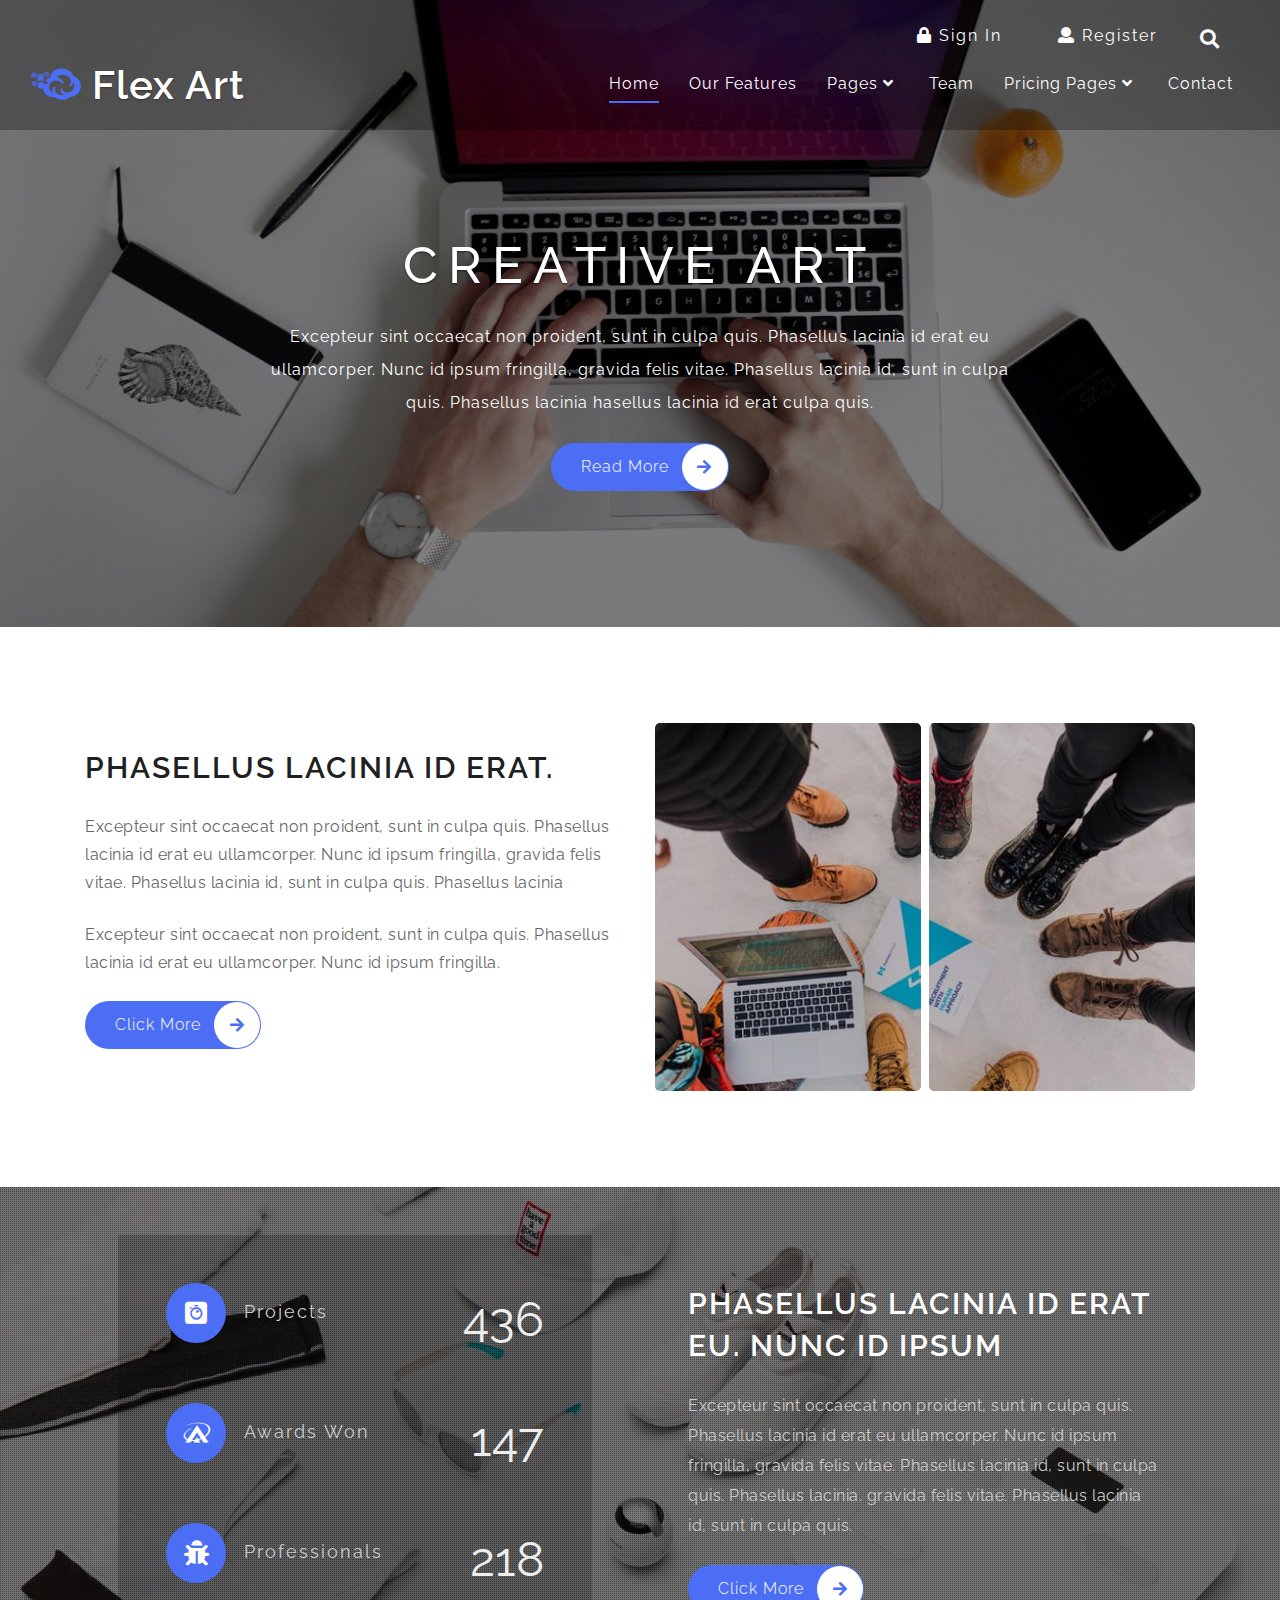
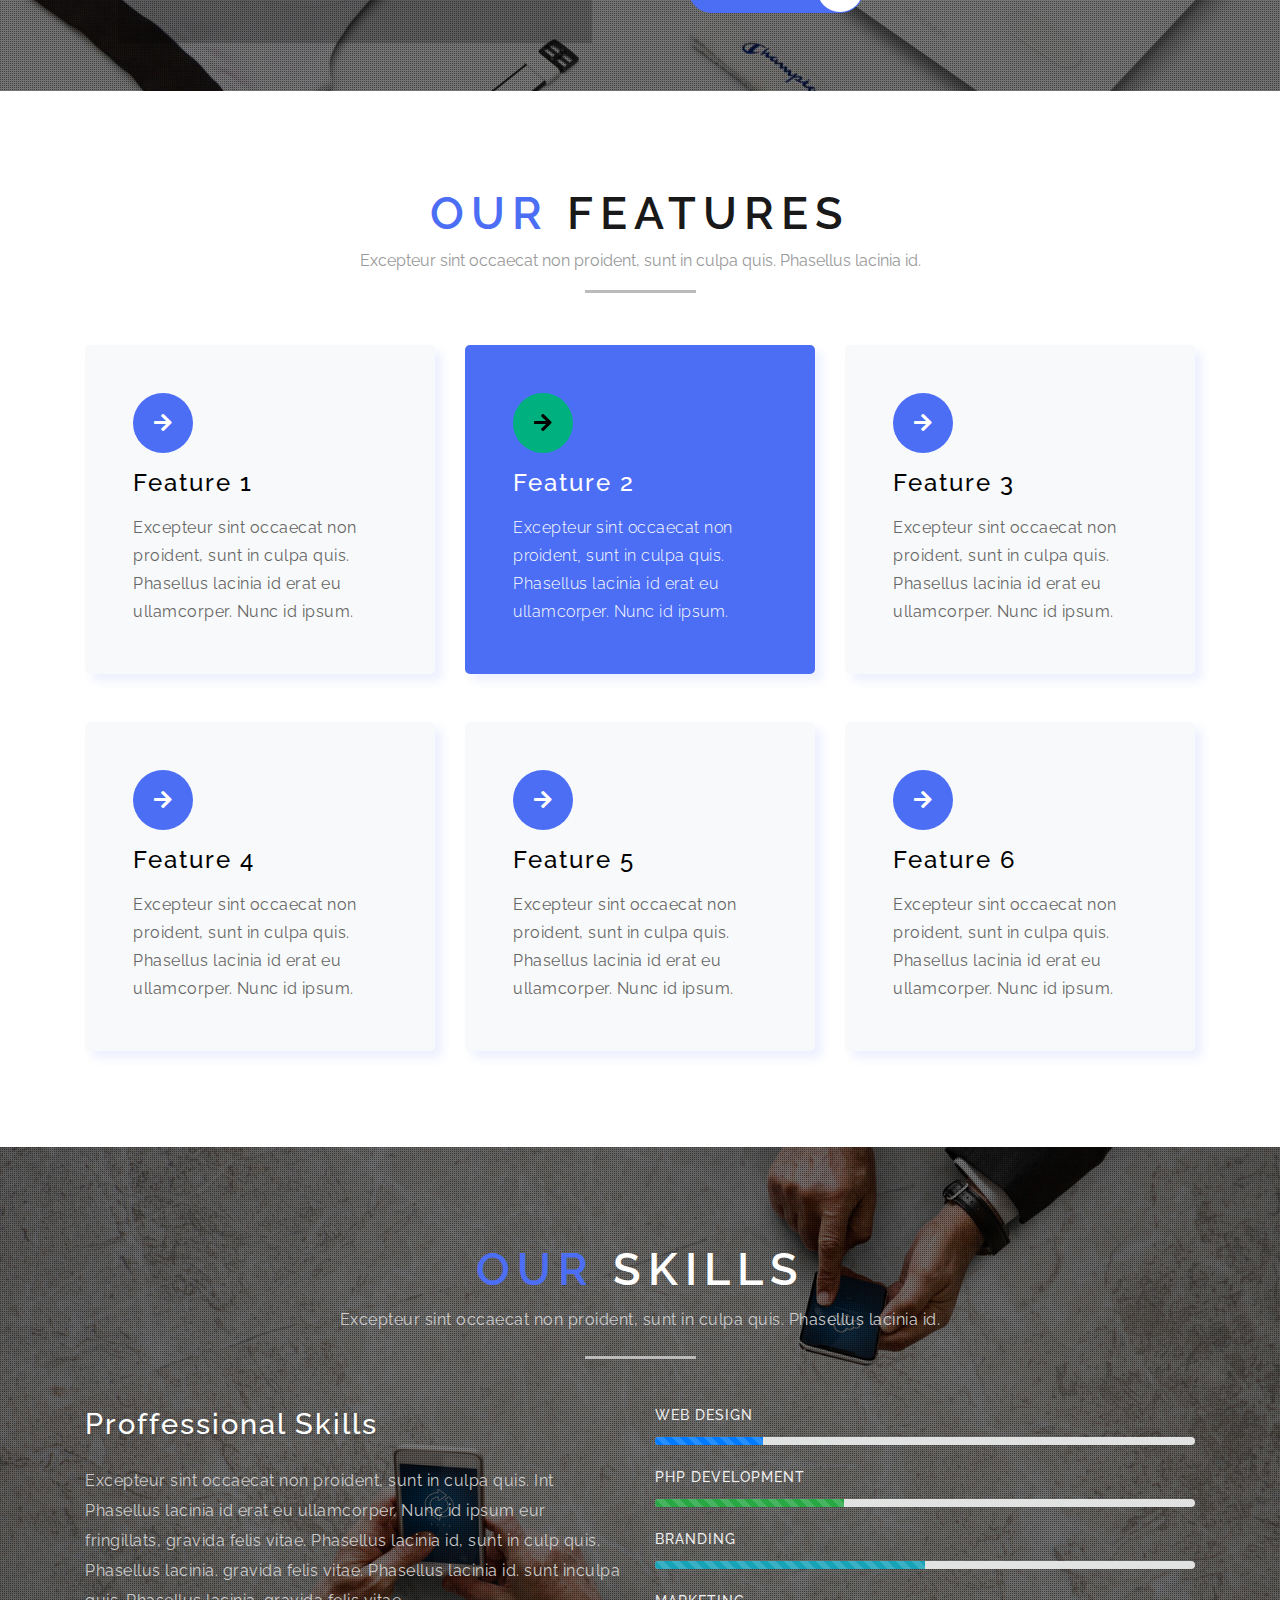
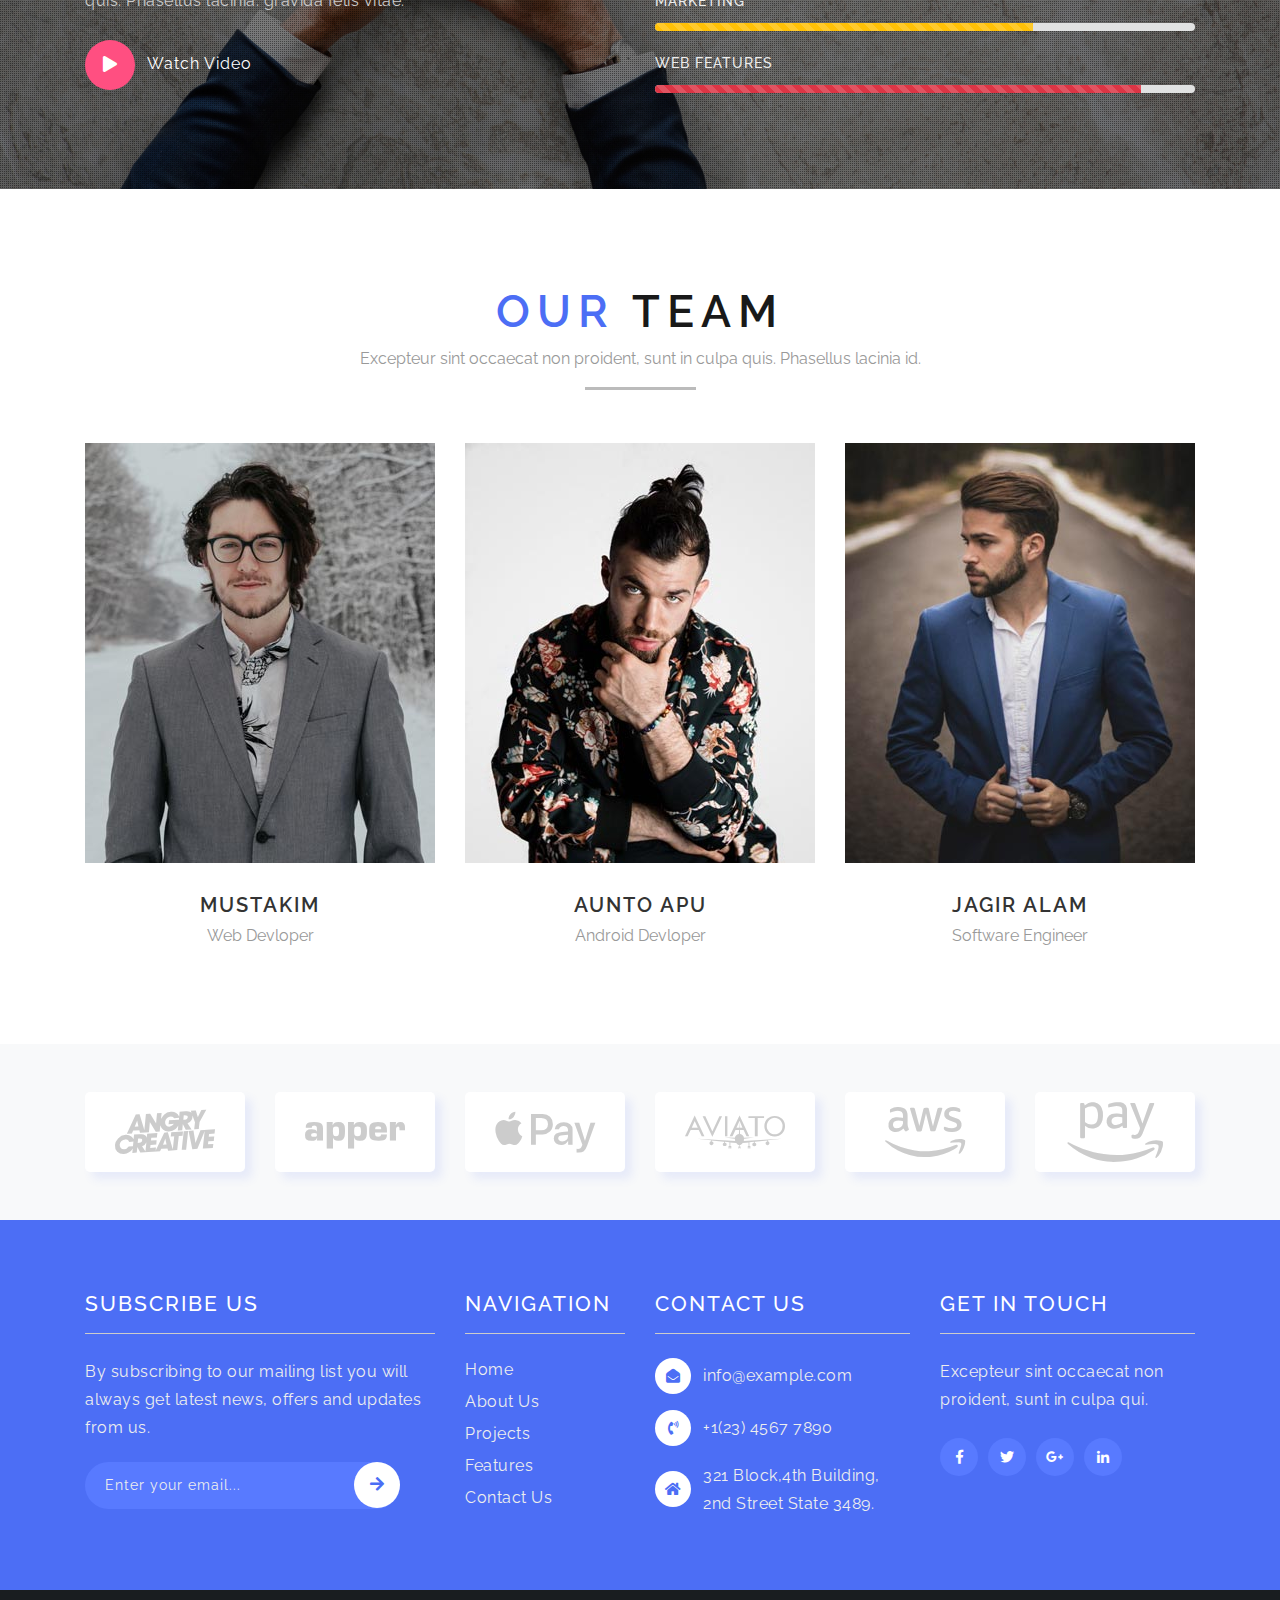
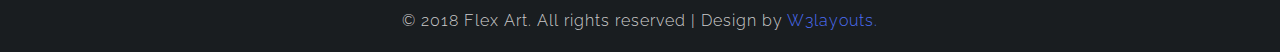
<file: index.html>
<!--
	Author: W3layouts
	Author URL: http://w3layouts.com
	License: Creative Commons Attribution 3.0 Unported
	License URL: http://creativecommons.org/licenses/by/3.0/
-->
<!DOCTYPE html>
<html lang="en">

<!-- Mirrored from demo.w3layouts.com/demos_new/template_demo/05-11-2018/flex_art-demo_Free/726145549/web/index.html by HTTrack Website Copier/3.x [XR&CO'2014], Thu, 29 Nov 2018 20:16:11 GMT -->
<!-- Added by HTTrack --><meta http-equiv="content-type" content="text/html;charset=UTF-8" /><!-- /Added by HTTrack -->
<head>
<title>Flex Art Corporate Category Flat Bootstrap Responsive Website Template | Home : W3layouts</title>
	
	<!-- Meta tag Keywords -->
	<meta name="viewport" content="width=device-width, initial-scale=1">
	<meta charset="utf-8">
	<meta name="keywords" content="Flex Art Responsive web template, Bootstrap Web Templates, Flat Web Templates, Android Compatible web template, 
	Smartphone Compatible web template, free webdesigns for Nokia, Samsung, LG, SonyEricsson, Motorola web design" />
	<script>
		addEventListener("load", function () {
			setTimeout(hideURLbar, 0);
		}, false);

		function hideURLbar() {
			window.scrollTo(0, 1);
		}
	</script>
	<!--// Meta tag Keywords -->
    
	<!-- banner slider css -->
	<link href="css/minimal-slider.css" rel='stylesheet' type='text/css' />
	<!-- //banner slider css -->
	
	<!-- css files -->
	<link rel="stylesheet" href="css/bootstrap.css"> <!-- Bootstrap-Core-CSS -->
    <link href="css/style6.css" rel='stylesheet' type='text/css' />
	<link rel="stylesheet" href="css/style.css" type="text/css" media="all" /> <!-- Style-CSS --> 
	<link rel="stylesheet" href="css/fontawesome-all.css"> <!-- Font-Awesome-Icons-CSS -->
	<!-- //css files -->
	
	<!--web font-->
	<link href="http://fonts.googleapis.com/css?family=Raleway:100,100i,200,200i,300,300i,400,400i,500,500i,600,600i,700,700i,800,800i,900,900i&amp;subset=latin-ext" rel="stylesheet">
	<!--//web font-->

</head>

<body>
<script src='js/jquery.min.js'></script>
<!--script src="../../../../../../../m.servedby-buysellads.com/monetization.js" type="text/javascript"></script-->
<script>
(function(){
	if(typeof _bsa !== 'undefined' && _bsa) {
  		// format, zoneKey, segment:value, options
  		_bsa.init('flexbar', 'CKYI627U', 'placement:w3layoutscom');
  	}
})();
</script>
<script>
(function(){
if(typeof _bsa !== 'undefined' && _bsa) {
	// format, zoneKey, segment:value, options
	_bsa.init('fancybar', 'CKYDL2JN', 'placement:demo');
}
})();
</script>
<script>
(function(){
	if(typeof _bsa !== 'undefined' && _bsa) {
  		// format, zoneKey, segment:value, options
  		_bsa.init('stickybox', 'CKYI653J', 'placement:w3layoutscom');
  	}
})();
</script>
<!--script>
	(function(v,d,o,ai){ai=d.createElement("script");ai.defer=true;ai.async=true;ai.src=v.location.protocol+o;d.head.appendChild(ai);})(window, document, "../../../../../../../vdo.ai/core/w3layouts/vdo.ai.js");
	</script-->
	<!-- Global site tag (gtag.js) - Google Analytics -->
<!--script async src="https://www.googletagmanager.com/gtag/js?id=UA-125810435-1"></script>
<script>
  window.dataLayer = window.dataLayer || [];
  function gtag(){dataLayer.push(arguments);}
  gtag('js', new Date());

  gtag('config', 'UA-125810435-1');
</script><script>
  (function(i,s,o,g,r,a,m){i['GoogleAnalyticsObject']=r;i[r]=i[r]||function(){
  (i[r].q=i[r].q||[]).push(arguments)},i[r].l=1*new Date();a=s.createElement(o),
  m=s.getElementsByTagName(o)[0];a.async=1;a.src=g;m.parentNode.insertBefore(a,m)
  })(window,document,'script','../../../../../../../www.google-analytics.com/analytics.js','ga');
ga('create', 'UA-30027142-1', 'w3layouts.com');
  ga('send', 'pageview');
</script-->
<body>

<!-- header -->
<div class="header-top">
	<header>
		<div class="top-head ml-lg-auto text-center">
			<div class="row mr-0">

				<div class="col-lg-4">
				</div>
				<div class="col-md-3 col-4 sign-btn">
					<a href="#" data-toggle="modal" data-target="#exampleModalCenter">
						<i class="fas fa-lock"></i> Sign In</a>
				</div>
				<div class="col-md-3 col-4 sign-btn">
					<a href="#" data-toggle="modal" data-target="#exampleModalCenter2">
						<i class="fas fa-user"></i> Register</a>
				</div>
				<div class="search col-md-2 col-4">
					<div class="mobile-nav-button">
						<button id="trigger-overlay" type="button">
							<i class="fas fa-search"></i>
						</button>
					</div>
					<!-- open/close -->
					<div class="overlay overlay-door">
						<button type="button" class="overlay-close">
							<i class="fa fa-times" aria-hidden="true"></i>
						</button>
						<form action="#" method="post" class="d-flex">
							<input class="form-control" type="search" placeholder="Search here..." required="">
							<button type="submit" class="btn btn-primary submit">
								<i class="fas fa-search"></i>
							</button>
						</form>
					</div>
					<!-- open/close -->
				</div>
			</div>
		</div>
		<div class="clearfix"></div>
		<nav class="navbar navbar-expand-lg navbar-light">
			<div class="logo">
				<h1>
					<a class="navbar-brand" href="index.html">
						<i class="fab fa-cloudversify"></i> Flex Art</a>
				</h1>
			</div>
			<button class="navbar-toggler" type="button" data-toggle="collapse" data-target="#navbarSupportedContent" aria-controls="navbarSupportedContent" aria-expanded="false" aria-label="Toggle navigation">
				<span class="navbar-toggler-icon">
					<i class="fas fa-bars"></i>
				</span>

			</button>

			<div class="collapse navbar-collapse" id="navbarSupportedContent">
				<ul class="navbar-nav ml-lg-auto text-center">
					<li class="nav-item active">
						<a class="nav-link" href="index.html">Home
							<span class="sr-only">(current)</span>
						</a>
					</li>
					<li class="nav-item">
						<a class="nav-link" href="features.html">Our Features</a>
					</li>
					<li class="nav-item dropdown">
						<a class="nav-link dropdown-toggle" href="#" id="navbarDropdown" role="button" data-toggle="dropdown" aria-haspopup="true" aria-expanded="false">
							Pages
							<i class="fas fa-angle-down"></i>
						</a>
						<div class="dropdown-menu" aria-labelledby="navbarDropdown">
							<a class="dropdown-item" href="about.html" title="">About Us</a>
							<a class="dropdown-item" href="projects.html" title="">Projects</a>
							<a class="dropdown-item" href="errorpage.html">404 error page</a>
						</div>
					</li>
					<li class="nav-item">
						<a class="nav-link" href="team.html">Team</a>
					</li>
					<li class="nav-item dropdown">
						<a class="nav-link dropdown-toggle" href="#" id="navbarDropdown1" role="button" data-toggle="dropdown" aria-haspopup="true" aria-expanded="false">
							Pricing Pages
							<i class="fas fa-angle-down"></i>
						</a>
						<div class="dropdown-menu" aria-labelledby="navbarDropdown">
							<a class="dropdown-item" href="pricing.html"> Default</a>
							<a class="dropdown-item" href="pricing_light.html"> Light Version</a>
							<a class="dropdown-item" href="pricing.html"> Dark Version</a>
						</div>
					</li>
					<li class="nav-item">
						<a class="nav-link" href="contact.html">Contact</a>
					</li>
				</ul>

			</div>
		</nav>
	</header>
</div>
<!-- header -->

<!-- main image slider container -->
<section class="slide-window">
	<div class="slide-wrapper" style="width:300%;">
		<div class="slide">
			<div class="slide-caption text-center">
			   <h2 class="text-uppercase">Creative <span>Art</span></h2>
			   <p class="my-4">Excepteur sint occaecat non proident, sunt in culpa quis. Phasellus lacinia id erat eu ullamcorper. Nunc id ipsum fringilla,
				gravida felis vitae. Phasellus lacinia id, sunt in culpa quis. Phasellus lacinia hasellus lacinia id erat culpa quis.</p>
			   <div class="read">
					<a href="#" data-toggle="modal" data-target="#exampleModalCenter1" role="button">Read More <span class="btn ml-2"><i class="fas fa-arrow-right" aria-hidden="true"></i></span></a>
				</div>				
			</div>
		</div>
		<div class="slide slide2">
			<div class="slide-caption text-center">
				<h3 class="text-uppercase">Modern <span>Art </span></h3>
			   <p class="my-4">Excepteur sint occaecat non proident, sunt in culpa quis. Phasellus lacinia id erat eu ullamcorper. Nunc id ipsum fringilla,
				gravida felis vitae. Phasellus lacinia id, sunt in culpa quis. Phasellus lacinia hasellus lacinia id erat culpa quis.</p>
			   <div class="read">
					<a href="#" data-toggle="modal" data-target="#exampleModalCenter1" role="button">Read More <span class="btn ml-2"><i class="fas fa-arrow-right" aria-hidden="true"></i></span></a>
				</div>	
			</div>
		</div>
		<div class="slide slide3">
			<div class="slide-caption text-center">
				<h3 class="text-uppercase">Clean <span> Layout</span></h3>
			   <p class="my-4">Excepteur sint occaecat non proident, sunt in culpa quis. Phasellus lacinia id erat eu ullamcorper. Nunc id ipsum fringilla,
				gravida felis vitae. Phasellus lacinia id, sunt in culpa quis. Phasellus lacinia hasellus lacinia id erat culpa quis.</p>
			   <div class="read">
					<a href="#" data-toggle="modal" data-target="#exampleModalCenter1" role="button">Read More <span class="btn ml-2"><i class="fas fa-arrow-right" aria-hidden="true"></i></span></a>
				</div>	
			</div>
		</div>
	</div>
	<div class="slide-controller">
		<div class="slide-control-left">
			<div class="slide-control-line"></div>
			<div class="slide-control-line"></div>
		</div>
		<div class="slide-control-right">
			<div class="slide-control-line"></div>
			<div class="slide-control-line"></div>
		</div>
	</div>
</section>
<!-- end of main image slider container -->
<!---728x90--->

<!-- welcome -->
<section class="Welcome py-5">
	<div class="container py-sm-5">
		<div class="welcome-grids row">
			<div class="col-lg-6 mb-lg-0 mb-5">
				<h3 class="mt-lg-4">Phasellus lacinia id erat.</h3>
				<p class="my-4">Excepteur sint occaecat non proident, sunt in culpa quis. Phasellus lacinia id erat eu ullamcorper. Nunc id ipsum fringilla,
				gravida felis vitae. Phasellus lacinia id, sunt in culpa quis. Phasellus lacinia</p>
				<p class="mb-4">Excepteur sint occaecat non proident, sunt in culpa quis. Phasellus lacinia id erat eu ullamcorper. Nunc id ipsum fringilla.</p>
				<div class="read">
					<a href="about.html">Click More <span class="btn ml-2"><i class="fas fa-arrow-right" aria-hidden="true"></i></span></a>
				</div>	
			</div>
			<div class="col-lg-3 col-md-4 col-6 pr-1 welcome-image">
				<img src="images/a1.jpg" class="img-fluid" alt="" />
			</div>	
			<div class="col-lg-3 col-md-4 col-6 pl-1 welcome-image">
				<img src="images/a2.jpg" class="img-fluid" alt="" />
			</div>
		</div>	
	</div>	
</section>
<!-- welcome -->
<!---728x90--->

<!-- welcome bottom -->
<section class="Welcome-bottom">
	<div class="bs-slider-overlay">
		<div class="container">
			<div class="welcome-bottom-grids row">
				
				<!-- Counter -->
				<div class="col-lg-6 p-sm-5 p-4 welcome_left Features-bottom">
					<div class="layer p-sm-5 p-4 welcome_left_inner agile-info">
							<div class="agileits_w3layouts_about_counter_left w3-agile-grid">
								<div class="countericon">
									<span class="fab fa-algolia" aria-hidden="true"></span>
									<h3>Projects</h3>
								</div>
								<div class="counterinfo agile-info">
									<p class="counter">436</p> 
								</div>
								<div class="clearfix"> </div>
							</div>
							<div class="mt-sm-5 mt-3 agileits_w3layouts_about_counter_left w3-agile-grid">
								<div class="countericon">
									<span class="fab fa-asymmetrik" aria-hidden="true"></span>
									<h3>Awards Won</h3>
								</div>
								<div class="counterinfo agile-info">
									<p class="counter">147</p> 
								</div>
								<div class="clearfix"> </div>
							</div>
							<div class="mt-sm-5 mt-3 agileits_w3layouts_about_counter_left w3-agile-grid">
								<div class="countericon">
									<span class="fas fa-bug" aria-hidden="true"></span>
									<h3>Professionals</h3>
								</div>
								<div class="counterinfo agile-info">
									<p class="counter">218</p>
								</div>
								<div class="clearfix"> </div>
							</div>
					</div>
				</div>
				<!-- //Counter -->
				<div class="col-lg-6 p-sm-5 p-4 mt-lg-5 mt-0 welcome_bottom_right">
					<h3>Phasellus lacinia id erat eu. Nunc id ipsum</h3>
					<p class="my-4">Excepteur sint occaecat non proident, sunt in culpa quis. Phasellus lacinia id erat eu ullamcorper. Nunc id ipsum fringilla,
					gravida felis vitae. Phasellus lacinia id, sunt in culpa quis. Phasellus lacinia. gravida felis vitae. Phasellus lacinia id, sunt in culpa quis.</p>
					<div class="read">
						<a href="#" data-toggle="modal" data-target="#exampleModalCenter1" role="button">Click More <span class="btn ml-2"><i class="fas fa-arrow-right" aria-hidden="true"></i></span></a>
					</div>
				</div>
			</div>	
		</div>	
	</div>	
</section>
<!-- //welcome bottom -->
<!---728x90--->

<!-- Features -->
<section class="features py-5">
	<div class="container py-sm-5">
		<div class="heading pb-4">
			<h3 class="heading mb-2 text-center"> <span>Our </span> Features </h3>
			<p class="para mb-5 text-center">Excepteur sint occaecat non proident, sunt in culpa quis. Phasellus lacinia id.</p>
		</div>
		<div class="feature-grids row">
			<div class="col-lg-4 col-md-6">
				<div class="f1 p-sm-5 p-4">
					<i class="fas fa-arrow-right" aria-hidden="true"></i>
					<h3 class="my-3">Feature 1</h3>
					<p>Excepteur sint occaecat non proident, sunt in culpa quis. Phasellus lacinia id erat eu ullamcorper. Nunc id ipsum.</p>
				</div>
			</div>
			<div class="col-lg-4 col-md-6 mt-md-0 mt-sm-5 mt-4">
				<div class="f2-active p-sm-5 p-4">
					<i class="fas fa-arrow-right" aria-hidden="true"></i>
					<h3 class="my-3">Feature 2</h3>
					<p>Excepteur sint occaecat non proident, sunt in culpa quis. Phasellus lacinia id erat eu ullamcorper. Nunc id ipsum.</p>
				</div>
			</div>
			<div class="col-lg-4 col-md-6 mt-lg-0 mt-sm-5 mt-4">
				<div class="f1 p-sm-5 p-4">
					<i class="fas fa-arrow-right" aria-hidden="true"></i>
					<h3 class="my-3">Feature 3</h3>
					<p>Excepteur sint occaecat non proident, sunt in culpa quis. Phasellus lacinia id erat eu ullamcorper. Nunc id ipsum.</p>
				</div>
			</div>
			<div class="col-lg-4 col-md-6 mt-sm-5 mt-4">
				<div class="f1 p-sm-5 p-4">
					<i class="fas fa-arrow-right" aria-hidden="true"></i>
					<h3 class="my-3">Feature 4</h3>
					<p>Excepteur sint occaecat non proident, sunt in culpa quis. Phasellus lacinia id erat eu ullamcorper. Nunc id ipsum.</p>
				</div>
			</div>
			<div class="col-lg-4 col-md-6 mt-sm-5 mt-4">
				<div class="f1 p-sm-5 p-4">
					<i class="fas fa-arrow-right" aria-hidden="true"></i>
					<h3 class="my-3">Feature 5</h3>
					<p>Excepteur sint occaecat non proident, sunt in culpa quis. Phasellus lacinia id erat eu ullamcorper. Nunc id ipsum.</p>
				</div>
			</div>
			<div class="col-lg-4 col-md-6 mt-sm-5 mt-4">
				<div class="f1 p-sm-5 p-4">
					<i class="fas fa-arrow-right" aria-hidden="true"></i>
					<h3 class="my-3">Feature 6</h3>
					<p>Excepteur sint occaecat non proident, sunt in culpa quis. Phasellus lacinia id erat eu ullamcorper. Nunc id ipsum.</p>
				</div>
			</div>
		</div>
	</div>
</section>
<!-- //Features -->

<!-- Skills -->
<section class="bottom-last">
	<div class="bottom-bg py-5 bs-slider-overlay text-left">
		<div class="container py-md-5">
			<div class="heading pb-4">
				<h3 class="heading mb-2 text-center text-white"> <span>Our </span> Skills </h3>
				<p class="para mb-5 text-center">Excepteur sint occaecat non proident, sunt in culpa quis. Phasellus lacinia id.</p>
			</div>
			<div class="row grids">
				<div class="col-lg-6">
					<h4 class="title">Proffessional Skills</h4>
					<p class="my-4">Excepteur sint occaecat non proident, sunt in culpa quis. Int Phasellus lacinia id erat eu ullamcorper. 
					Nunc id ipsum eur fringillats, gravida felis vitae. Phasellus lacinia id, sunt in culp quis. Phasellus lacinia. gravida felis vitae. 
					Phasellus lacinia id. sunt inculpa quis. Phasellus lacinia. gravida felis vitae.</p>
					<div class="bnr-button">
						<button type="button" class="btn btn-primary play" data-toggle="modal" data-target="#exampleModal">
							<i class="fas fa-play"></i> 
						</button> <span class="text-white ml-2">Watch Video </span>
					</div>
				</div>
				<div class="col-md-6 mt-lg-0 mt-5">
					<div class="progress-one">
						<h4 class="progress-tittle">Web Design</h4>
						<div class="progress">
							<div class="progress-bar progress-bar-striped" role="progressbar" style="width: 20%" aria-valuenow="20" aria-valuemin="0" aria-valuemax="100"></div>
						</div>
					</div>
					<div class="progress-one my-4">
						<h4 class="progress-tittle">PHP Development</h4>
						<div class="progress">
							<div class="progress-bar progress-bar-striped bg-success" role="progressbar" style="width: 35%" aria-valuenow="35" aria-valuemin="0" aria-valuemax="100"></div>
						</div>
					</div>
					<div class="progress-one">
						<h4 class="progress-tittle">Branding</h4>
						<div class="progress">
							<div class="progress-bar progress-bar-striped bg-info" role="progressbar" style="width: 50%" aria-valuenow="50" aria-valuemin="0" aria-valuemax="100"></div>
						</div>
					</div>
					<div class="progress-one my-4">
						<h4 class="progress-tittle">Marketing</h4>
						<div class="progress">
							<div class="progress-bar progress-bar-striped bg-warning" role="progressbar" style="width: 70%" aria-valuenow="70" aria-valuemin="0" aria-valuemax="100"></div>
						</div>
					</div>
					<div class="progress-one">
						<h4 class="progress-tittle">Web Features</h4>
						<div class="progress">
							<div class="progress-bar progress-bar-striped bg-danger" role="progressbar" style="width: 90%" aria-valuenow="90" aria-valuemin="0" aria-valuemax="100"></div>
						</div>
					</div>
                </div>				
			</div>
		</div>
	</div>
</section>
<!-- //Skills -->

<!-- team -->
<section id="myteam" class="team py-5">
	<div class="container py-md-5">
		<div class="heading pb-4">
			<h3 class="heading mb-2 text-center"> <span>Our </span> Team </h3>
			<p class="para mb-5 text-center">Excepteur sint occaecat non proident, sunt in culpa quis. Phasellus lacinia id.</p>
		</div>
		<div class="row team-row">
			<div class="col-md-4 col-sm-6 team-wrap">
				<div class="team-member text-center">
					<div class="team-img">
						<img src="images/team1.jpg" alt="">
						<div class="overlay-team">
							<div class="team-details text-center">
								<div class="socials mt-20">
									<a href="#">
										<i class="fab fa-facebook-f"></i>
									</a>
									<a href="#">
										<i class="fab fa-twitter"></i>
									</a>
									<a href="#">
										<i class="fab fa-google-plus-g"></i>
									</a>
									<a href="#">
										<i class="fab fa-instagram"></i>
									</a>
								</div>
							</div>
						</div>
					</div>
					<h6 class="team-title">Mustakim</h6>
					<span>web devloper</span>
				</div>
			</div>
			<!-- end team member -->

			<div class="col-md-4 col-sm-6 team-wrap mt-sm-0 mt-5">
				<div class="team-member text-center">
					<div class="team-img">
						<img src="images/team3.jpg" alt="">
						<div class="overlay-team">
							<div class="team-details text-center">
								<div class="socials mt-20">
									<a href="#">
										<i class="fab fa-facebook-f"></i>
									</a>
									<a href="#">
										<i class="fab fa-twitter"></i>
									</a>
									<a href="#">
										<i class="fab fa-google-plus-g"></i>
									</a>
									<a href="#">
										<i class="fab fa-instagram"></i>
									</a>
								</div>
							</div>
						</div>
					</div>
					<h6 class="team-title">Aunto Apu</h6>
					<span>android devloper</span>
				</div>
			</div>
			<!-- end team member -->

			<div class="col-md-4 col-sm-6 team-wrap mt-md-0 mt-5">
				<div class="team-member last text-center">
					<div class="team-img">
						<img src="images/team2.jpg" alt="">
						<div class="overlay-team">
							<div class="team-details text-center">
								<div class="socials mt-20">
									<a href="#">
										<i class="fab fa-facebook-f"></i>
									</a>
									<a href="#">
										<i class="fab fa-twitter"></i>
									</a>
									<a href="#">
										<i class="fab fa-google-plus-g"></i>
									</a>
									<a href="#">
										<i class="fab fa-instagram"></i>
									</a>
								</div>
							</div>
						</div>
					</div>
					<h6 class="team-title">Jagir Alam</h6>
					<span>Software engineer </span>
				</div>
			</div>
			<!-- end team member -->
		</div>
	</div>
</section>
<!-- //team -->

<!-- brands -->
<section class="partners bg-light py-5">
	<div class="container">
		<div class="row partner-grids text-center">
			<div class="col-md-2 col-4">
				<div class="brand bg-white">
					<a href="#"><i class="fab fa-angrycreative"></i></a>
				</div>
			</div>
			<div class="col-md-2 col-4">
				<div class="brand bg-white">
					<a href="#"><i class="fab fa-apper"></i></a>
				</div>
			</div>
			<div class="col-md-2 col-4">
				<div class="brand bg-white">
					<a href="#"><i class="fab fa-apple-pay"></i></a>
				</div>
			</div>
			<div class="col-md-2 col-4 mt-md-0 mt-3">
				<div class="brand bg-white">
					<a href="#"><i class="fab fa-aviato"></i></a>
				</div>
			</div>
			<div class="col-md-2 col-4 mt-md-0 mt-3">
				<div class="brand bg-white">
					<a href="#"><i class="fab fa-aws"></i></a>
				</div>
			</div>
			<div class="col-md-2 col-4 mt-md-0 mt-3">
				<div class="brand bg-white">
					<a href="#"><i class="fab fa-amazon-pay"></i></a>
				</div>
			</div>
		</div>
	</div>
</section>
<!-- //brands -->

<!-- footer -->
<footer class="footer py-5">
	<div class="container py-sm-4">
		<div class="row">
			<div class="col-lg-4 col-md-6 footer-top">
				<h3 class="mb-4 pb-3 w3f_title">Subscribe Us</h3>
				<p>By subscribing to our mailing list you will always get latest news, offers and updates from us.</p>
				<form action="#" method="post">
					<input type="email" name="Email" placeholder="Enter your email..." required="">
					<button class="btn1"><i class="fas fa-arrow-right" aria-hidden="true"></i></button>
					<div class="clearfix"> </div>
				</form>

			</div>
			<div class="col-lg-2  col-md-6 footv3-left mt-md-0 mt-5">
				<h3 class="mb-4 pb-3 w3f_title">Navigation</h3>
				<ul class="list-agileits">
					<li>
						<a href="index.html">
							Home
						</a>
					</li>
					<li class="my-2">
						<a href="about.html">
							About Us
						</a>
					</li>
					<li class="my-2">
						<a href="projects.html">
							Projects
						</a>
					</li>
					<li class="mb-2">
						<a href="features.html">
							Features
						</a>
					</li>
					<li>
						<a href="contact.html">
							Contact Us
						</a>
					</li>
				</ul>
			</div>
			<div class="col-lg-3 col-md-6 mt-lg-0 mt-5">
				<h3 class="mb-4 pb-3 w3f_title">Contact Us</h3>
				<div class="fv3-contact">
					<span class="fas fa-envelope-open mr-2"></span>
					<p>
						<a href="mailto:example@email.com">info@example.com</a>
					</p>
				</div>
				<div class="fv3-contact my-3">
					<span class="fas fa-phone-volume mr-2"></span>
					<p>+1(23) 4567 7890</p>
				</div>
				<div class="fv3-contact">
					<span class="fas fa-home mr-2"></span>
					<p>321 Block,4th Building,
						<br>2nd Street State 3489.</p>
				</div>
			</div>

			<div class="col-lg-3 col-md-6 footerv2-w3ls mt-lg-0 mt-5">
				<h3 class="mb-4 w3f_title pb-3">Get In Touch</h3>
				<p>Excepteur sint occaecat non proident, sunt in culpa qui.</p>
				<ul class="social-iconsv2 agileinfo mt-4">
					<li>
						<a href="#">
							<i class="fab fa-facebook-f"></i>
						</a>
					</li>
					<li>
						<a href="#">
							<i class="fab fa-twitter"></i>
						</a>
					</li>
					<li>
						<a href="#">
							<i class="fab fa-google-plus-g"></i>
						</a>
					</li>
					<li>
						<a href="#">
							<i class="fab fa-linkedin-in"></i>
						</a>
					</li>
				</ul>
			</div>
		</div>
	</div>
	<!-- //footer bottom -->
</footer>
<!-- //footer -->

<!-- copyright -->
<div class="cpy-right text-center">
	<p>© 2018 Flex Art. All rights reserved | Design by
		<a href="http://w3layouts.com/"> W3layouts.</a>
	</p>
</div>
<!-- //copyright -->

	<!--model-forms-->
    <!--/Login-->
    <div class="modal fade" id="exampleModalCenter" tabindex="-1" role="dialog" aria-hidden="true">
        <div class="modal-dialog modal-dialog-centered" role="document">
            <div class="modal-content">
                <div class="modal-header text-center">
                    <button type="button" class="close" data-dismiss="modal" aria-label="Close">
                        <span aria-hidden="true">&times;</span>
                    </button>
                </div>
                <div class="modal-body">

                    <div class="login px-4 mx-auto mw-100">
                        <h5 class="text-center mb-4">Login Now</h5>
                        <form action="#" method="post">
                            <div class="form-group">
                                <label class="mb-2">Email address</label>
                                <input type="email" class="form-control" id="exampleInputEmail1" aria-describedby="emailHelp" placeholder="" required="">
                                <small id="emailHelp" class="form-text text-muted">We'll never share your email with anyone else.</small>
                            </div>
                            <div class="form-group">
                                <label class="mb-2">Password</label>
                                <input type="password" class="form-control" id="exampleInputPassword1" placeholder="" required="">
                            </div>
                            <div class="form-check mb-2">
                                <input type="checkbox" class="form-check-input" id="exampleCheck1">
                                <label class="form-check-label" for="exampleCheck1">Check me out</label>
                            </div>
                            <button type="submit" class="btn btn-primary submit mb-4">Sign In</button>
                            <p class="text-center pb-4">
                                <a href="#" data-toggle="modal2" data-target="#exampleModalCenter"> Don't have an account?</a>
                            </p>
                        </form>
                    </div>
                </div>

            </div>
        </div>
    </div>
    <!--//Login-->
    <!--/Register-->
    <div class="modal fade" id="exampleModalCenter2" tabindex="-1" role="dialog" aria-hidden="true">
        <div class="modal-dialog modal-dialog-centered" role="document">
            <div class="modal-content">
                <div class="modal-header text-center">
                    <button type="button" class="close" data-dismiss="modal" aria-label="Close">
                        <span aria-hidden="true">&times;</span>
                    </button>
                </div>
                <div class="modal-body">
                    <div class="login px-4 mx-auto mw-100">
                        <h5 class="text-center mb-4">Register Now</h5>
                        <form action="#" method="post">
                            <div class="form-group">
                                <label>First name</label>

                                <input type="text" class="form-control" id="validationDefault01" placeholder="" required="">
                            </div>
                            <div class="form-group">
                                <label>Last name</label>
                                <input type="text" class="form-control" id="validationDefault02" placeholder="" required="">
                            </div>

                            <div class="form-group">
                                <label class="mb-2">Password</label>
                                <input type="password" class="form-control" id="password1" placeholder="" required="">
                            </div>
                            <div class="form-group">
                                <label>Confirm Password</label>
                                <input type="password" class="form-control" id="password2" placeholder="" required="">
                            </div>

                            <button type="submit" class="btn btn-primary submit mb-4">Register</button>
                            <p class="text-center pb-4">
                                <a href="#">By clicking Register, I agree to your terms</a>
                            </p>
                        </form>

                    </div>
                </div>

            </div>
        </div>
    </div>
    <!--//Register-->
    <!--//model-form-->

	<!-- video Modal Popup -->
	<div class="modal fade" id="exampleModal" tabindex="-1" role="dialog" aria-labelledby="exampleModalLabel" aria-hidden="true">
		<div class="modal-dialog" role="document">
			<div class="modal-content">
				<div class="modal-header">
					<h5 class="modal-title" id="exampleModalLabel">Introduction Video</h5>
					<button type="button" class="close" data-dismiss="modal" aria-label="Close">
						<span aria-hidden="true">&times;</span>
					</button>
				</div>
				<div class="modal-body video">
					<iframe src="https://player.vimeo.com/video/33531612"></iframe>

				</div>
				<div class="modal-footer">
					<button type="button" class="btn btn-secondary" data-dismiss="modal">Close</button>
					<button type="button" class="btn btn-primary">Save changes</button>
				</div>
			</div>
		</div>
	</div>
	<!-- //video Model Popup -->

	<!-- Vertically centered Modal -->
	<div class="modal fade" id="exampleModalCenter1" tabindex="-1" role="dialog" aria-labelledby="exampleModalCenter" aria-hidden="true">
		<div class="modal-dialog modal-dialog-centered" role="document">
			<div class="modal-content">
				<div class="modal-header">
					<h5 class="modal-title text-capitalize text-center" id="exampleModalLongTitle"><i class="fab fa-cloudversify"></i> Flex Art</h5>
					<button type="button" class="close" data-dismiss="modal" aria-label="Close">
						<span aria-hidden="true">&times;</span>
					</button>
				</div>
			<div class="modal-body">
				<img src="images/bg.jpg" class="img-fluid mb-3" alt="Modal Image" />
				Vivamus eget est in odio tempor interdum. Mauris maximus fermentum arcu, ac finibus ante. Sed mattis risus at ipsum elementum,
				ut auctor turpis cursus. Sed sed odio pharetra, aliquet velit cursus, vehicula enim. Mauris porta aliquet magna, eget laoreet ligula.
			</div>
			<div class="modal-footer">
				<button type="button" class="btn btn-secondary" data-dismiss="modal">Close</button>
				<button type="button" class="btn btn-primary">Save changes</button>
			</div>
		</div>
	  </div>
	</div>
	<!-- //Vertically centered Modal -->

	<!-- js -->
	<script src="js/jquery-2.1.4.min.js"></script>
	<script src="js/bootstrap.js"></script> <!-- Necessary-JavaScript-File-For-Bootstrap --> 
	<!-- //js -->
	
	<!-- search overlay -->
    <script src="js/modernizr-2.6.2.min.js"></script> 
	<!-- //search overlay -->
	
	<!--search jQuery-->
    <script src="js/classie-search.js"></script>
    <script src="js/demo1-search.js"></script>
    <!--//search jQuery-->

    <!-- dropdown nav -->
    <script>
        $(document).ready(function() {
            $(".dropdown").hover(
                function() {
                    $('.dropdown-menu', this).stop(true, true).slideDown("fast");
                    $(this).toggleClass('open');
                },
                function() {
                    $('.dropdown-menu', this).stop(true, true).slideUp("fast");
                    $(this).toggleClass('open');
                }
            );
        });
    </script>
    <!-- //dropdown nav -->

	<!-- banner slider js -->
	<script src="js/minimal-slider.js"></script>
	<!-- //banner slider js -->

	<!-- Stats-Number-Scroller-Animation-JavaScript -->
	<script src="js/waypoints.min.js"></script> 
	<script src="js/counterup.min.js"></script> 
	<script>
		jQuery(document).ready(function( $ ) {
			$('.counter').counterUp({
				delay: 100,
				time: 1000
			});
		});
	</script>
	<!-- //Stats-Number-Scroller-Animation-JavaScript -->

	<!-- start-smoth-scrolling -->
	<script src="js/SmoothScroll.min.js"></script>
	<script src="js/move-top.js"></script>
	<script src="js/easing.js"></script>
	<script>
		jQuery(document).ready(function($) {
			$(".scroll").click(function(event){		
				event.preventDefault();
				$('html,body').animate({scrollTop:$(this.hash).offset().top},1000);
			});
		});
	</script>
	<!-- here stars scrolling icon -->
	<script>
		$(document).ready(function() {
			/*
				var defaults = {
				containerID: 'toTop', // fading element id
				containerHoverID: 'toTopHover', // fading element hover id
				scrollSpeed: 1200,
				easingType: 'linear' 
				};
			*/
								
			$().UItoTop({ easingType: 'easeOutQuart' });
								
			});
	</script>
	<!-- //here ends scrolling icon -->
	<!-- start-smoth-scrolling -->

</body>

<!-- Mirrored from demo.w3layouts.com/demos_new/template_demo/05-11-2018/flex_art-demo_Free/726145549/web/index.html by HTTrack Website Copier/3.x [XR&CO'2014], Thu, 29 Nov 2018 20:16:14 GMT -->
</html>
</file>
<file: css/minimal-slider.css>
/*!
 * Simple and clean slider v1.0 (https://hodalog.com)
 * Copyright 2018 Hodaka Sakamoto
 * Licensed under MIT (https://gitlab.com/hodanov/simple-and-clean-slider/tree/master/LICENSE.md)
 */

/* -----Container----- */

@media screen and (max-width: 767px) {

    .container {
        width: 95%;
    }
}

/* -----Slider----- */

.slide-window {
    width: 100%;
    position: relative;
    overflow: hidden;
}

.slide-window .slide-wrapper {
    position: relative;
    left: 0;
    display: flex;
    -webkit-transition: right 0.5s;
    transition: right 0.5s;
    -webkit-transition: left 0.5s;
    transition: left 0.5s;
}

.slide-window .slide-wrapper .slide {
    position: relative;
    width: 100%;
}

.slide-window .slide-wrapper .slide:before {
    content: "";
    display: block;
    padding-top: 41.17%;
}

.slide-window .slide-wrapper .slide .slide-image {
    background-size: cover;
    background-position: 50% 50%;
    overflow: hidden;
    position: absolute;
    top: 0;
    left: 0;
    bottom: 0;
    right: 0;
}

.slide-window .slide-wrapper .slide .slide-caption {
    position: absolute;
    bottom: 22%;
    left: 25%;
    width: 50%;
    color: #fff;
    /*background: rgba(0, 0, 0, 0.1); */
    padding: 3em 3em;
}


@media screen and (max-width: 767px) {

}

.slide-window:hover .slide-control-left {
    left: 1%;
    opacity: 1;
}

.slide-window:hover .slide-control-right {
    right: 1%;
    opacity: 1;
}

.slide-control-left {
    position: absolute;
    margin: auto;
    top: 0;
    bottom: 0;
    width: 40px;
    height: 40px;
    border-radius: 50%;
    border: 2px solid #fff;
    color: #fff;
    cursor: pointer;
    opacity: 0;
    -webkit-transition: all 0.3s;
    transition: all 0.3s;
    left: 10%;
    right: auto;
}

.slide-control-left .slide-control-line {
    position: absolute;
    top: 50%;
    width: 2px;
    height: 14px;
    -webkit-transform-origin: 50% 0;
    transform-origin: 50% 0;
    left: 12px;
    -webkit-transform: rotate(-45deg);
    transform: rotate(-45deg);
}

.slide-control-left .slide-control-line:nth-child(2) {
    -webkit-transform: translateY(1px) rotate(-135deg);
    transform: translateY(1px) rotate(-135deg);
}

.slide-control-left .slide-control-line:after {
    content: "";
    position: absolute;
    left: 0;
    top: 0;
    width: 100%;
    height: 100%;
    background-color: #fff;
    -webkit-transition: background-color 0.3s;
    transition: background-color 0.3s;
}

.slide-control-left:hover {
    background-color: #fff;
}

.slide-control-left:hover .slide-control-line:after {
    background-color: #aaa;
}

.slide-control-left .rotate-left-top:after {
    animation: arrowLineRotation 0.49s;
}

.slide-control-left .rotate-left-down:after {
    animation: arrowLineRotationRev 0.49s;
}

@media screen and (max-width: 767px) {

    .slide-control-left {
        height: 30px;
        width: 30px;
        opacity: 1;
    }

    .slide-control-left .slide-control-line {
        left: 9px;
        height: 10px;
    }
}

@media screen and (max-width: 1023px) {

    .slide-control-left {
        opacity: 1;
        left: 1%;
    }
}

.slide-control-right {
    position: absolute;
    margin: auto;
    top: 0;
    bottom: 0;
    width: 40px;
    height: 40px;
    border-radius: 50%;
    border: 2px solid #fff;
    color: #fff;
    cursor: pointer;
    opacity: 0;
    -webkit-transition: all 0.3s;
    transition: all 0.3s;
    right: 10%;
    left: auto;
}

.slide-control-right .slide-control-line {
    position: absolute;
    top: 50%;
    width: 2px;
    height: 14px;
    -webkit-transform-origin: 50% 0;
    transform-origin: 50% 0;
    right: 12px;
    -webkit-transform: rotate(45deg);
    transform: rotate(45deg);
}

.slide-control-right .slide-control-line:nth-child(2) {
    -webkit-transform: translateY(1px) rotate(135deg);
    transform: translateY(1px) rotate(135deg);
}

.slide-control-right .slide-control-line:after {
    content: "";
    position: absolute;
    left: 0;
    top: 0;
    width: 100%;
    height: 100%;
    background-color: #fff;
    -webkit-transition: background-color 0.3s;
    transition: background-color 0.3s;
}

.slide-control-right:hover {
    background-color: #fff;
}

.slide-control-right:hover .slide-control-line:after {
    background-color: #aaa;
}

.slide-control-right .rotate-right-down:after {
    animation: arrowLineRotation 0.49s;
}

.slide-control-right .rotate-right-top:after {
    animation: arrowLineRotationRev 0.49s;
}

@media screen and (max-width: 767px) {

    .slide-control-right {
        height: 30px;
        width: 30px;
        opacity: 1;
    }

    .slide-control-right .slide-control-line {
        right: 9px;
        height: 10px;
    }
}

@media screen and (max-width: 1023px) {

    .slide-control-right {
        opacity: 1;
        right: 1%;
    }
}

@keyframes arrowLineRotation {
    to {
        transform: rotate(180deg);
    }
}

@keyframes arrowLineRotationRev {
    to {
        transform: rotate(-180deg);
    }
}

.slide-control-btn ul {
    position: absolute;
    padding: 0;
    bottom: 10%;
    width: 100%;
    display: flex;
    justify-content: left;
    left: 15%;
    display: none;

}

.slide-control-btn ul li {
    margin: 0 5px;
    list-style: none;
}

.slide-control-btn ul li a {
    display: block;
    width: 15px;
    height: 15px;
    border-radius: 50%;
    border: 1px solid #fff;
    cursor: pointer;
    -webkit-transition: all 0.2s;
    transition: all 0.2s;
}

.slide-control-btn ul li a.active,
.slide-control-btn ul li a:hover {
    background-color: #fff;
}

@media screen and (max-width:1080px) {

}

@media screen and (max-width:1050px) {
    .slide-window .slide-wrapper .slide .slide-caption {
        position: absolute;
        bottom: 30%;
        left: 20%;
        width: 58%;
        padding: 3em 1em;
    }
}
@media screen and (max-width:1024px) {
}
@media screen and (max-width:991px) {

.slide-window .slide-wrapper .slide .slide-caption {
    bottom: 27%;
}
}
@media screen and (max-width:800px) {
   
}

@media screen and (max-width: 768px) {

}
@media screen and (max-width: 767px) {

    .slide-control-btn ul {
        margin: .5rem 0;
    }

    .slide-control-btn ul li a {
        width: 10px;
        height: 10px;
    }

}
@media screen and (max-width:667px) {
 .slide-window .slide-wrapper .slide .slide-caption {
    position: absolute;
    bottom: 26%;
    left:15%;
    width: 70%;
    padding: 2em 1em;
}
}
@media screen and (max-width:600px) {
    
}
@media screen and (max-width:480px) {

}
@media screen and (max-width:414px) {
    
    .slide-window .slide-wrapper .slide .slide-caption {
        position: absolute;
        left: 17%;
        width: 66%;
        padding: 1.5em 0em;
    }
}
@media screen and (max-width:375px) {
    
	.slide-control-right {
    opacity: 1;
    right: 2%;
}
.slide-window .slide-wrapper .slide .slide-caption {
    bottom: 21%;
}
}
/*# sourceMappingURL=style.css.map */
</file>
<file: css/style6.css>
.mobile-nav-button {
    position: absolute;
    right:55px;
    top: 0px;
    z-index: 9;
}
/* Overlay style */
.overlay {
	position: fixed;
    width: 100%;
    height: 100%;
    top: 0;
    left: 0;
	background: rgba(12, 12, 12, 0.98);
    z-index: 99;
}

/* Overlay closing cross */
.overlay .overlay-close {
    width: 40px;
    height: 40px;
    position: absolute;
    right: 50px;
    top: 50px;
    overflow: hidden;
    background: none;
    color: #fff;
    border: 2px solid #7a7f7f;
    cursor: pointer;
}

/* Menu style */
.overlay form {
	text-align: center;
	position: relative;
	top: 50%;
	height:auto;
	-webkit-transform: translateY(-50%);
	transform: translateY(-50%);
}
button#trigger-overlay {
    outline: none;
    border: none;
    background: none;
    text-align: center;
    color: #ffffff;
    font-size: 1.2em;
    cursor: pointer;
}

.search form input[type="search"] {
    width: 100%;
    padding: 1em 1.5em;
    font-size: 17px;
    color: #fff;
    outline: none;
    background: none;
    -webkit-appearance: none;
    border: 2px solid #fff;
    -webkit-appearance: none;
	letter-spacing: 4px;
	border-radius:0;
}
.search button.btn.btn-primary.submit{
	color: #fff;
	font-size: 15px;
	font-weight: 600;
	text-transform: uppercase;
	outline: none;
	letter-spacing: 2px;
	padding: 0.9em 3em;
	border: none;
	cursor: pointer;
	transition: 0.5s all;
	-webkit-transition: 0.5s all;
	-moz-transition: 0.5s all;
	-webkit-appearance: none;
	background: #4c6ef5;
	border-radius:0;
}
/* Menu style *
.overlay ul {
	list-style: none;
	padding: 0;
	margin: 0 auto;
	display: inline-block;
	height: 100%;
	position: relative;
}

.overlay ul li {
	display: block;
	height: 20%;
	height: calc(100% / 5);
	min-height: 54px;
	-webkit-backface-visibility: hidden;
	backface-visibility: hidden;
}

.overlay ul li a {
	font-size: 54px;
	font-weight: 300;
	display: block;
	color: #fff;
	-webkit-transition: color 0.2s;
	transition: color 0.2s;
}

.overlay ul li a:hover,
.overlay ul li a:focus {
	color: #f0f0f0;
}

/* Effects */
.overlay-door {
	visibility: hidden;
	width: 0;
	left:49.99%;
	-webkit-transform: translateX(-50%);
	transform: translateX(-50%);
	-webkit-transition: width 0.5s 0.3s, visibility 0s 0.8s;
	transition: width 0.5s 0.3s, visibility 0s 0.8s;
}

.overlay-door.open {
	visibility: visible;
	width: 100%;
	-webkit-transition: width 0.5s;
	transition: width 0.5s;
}

.overlay-door form {
	position: absolute;
	left: 50%;
	-webkit-transform: translateY(-50%) translateX(-50%);
	transform: translateY(-50%) translateX(-50%);
	width: 45%;
}

.overlay-door form,
.overlay-door .overlay-close {
	opacity: 0;
	-webkit-transition: opacity 0.3s 0.5s;
	transition: opacity 0.3s 0.5s;
}

.overlay-door.open form,
.overlay-door.open .overlay-close {
	opacity: 1;
	-webkit-transition-delay: 0.5s;
	transition-delay: 0.5s;
}

.overlay-door.close form,
.overlay-door.close .overlay-close {
	-webkit-transition-delay: 0s;
	transition-delay: 0s;
}

@media screen and (max-height: 30.5em) {
	.overlay form {
		font-size: 34px;
	}
	.overlay ul li {
		min-height: 34px;
	}
}
@media(max-width:767px) {
	
}
@media(max-width:600px) {
	.overlay-door form {
		width: 90%;
	}
	.search button.btn.btn-primary.submit {
		letter-spacing: 2px;
		padding: 0.9em 2em;
	}
}
@media(max-width:384px) {
	.overlay-door form {
		width: 90%;
	}
	.search button.btn.btn-primary.submit {
		letter-spacing: 2px;
		padding: 0.9em 2em;
	}
}
@media(max-width:375px) {
	
}
</file>
<file: css/style.css>
/*--
Author: W3layouts
Author URL: http://w3layouts.com
License: Creative Commons Attribution 3.0 Unported
License URL: http://creativecommons.org/licenses/by/3.0/
--*/
body{
	padding:0;
	margin:0;
	background:#fff;
	position:relative;
	font-family: 'Raleway', sans-serif;
}
body a{
    transition:0.5s all;
	-webkit-transition:0.5s all;
	-moz-transition:0.5s all;
	-o-transition:0.5s all;
	-ms-transition:0.5s all;
}
a:hover{
	text-decoration:none;
}
input[type="button"],input[type="submit"],.contact-form input[type="submit"]{
	transition:0.5s all;
	-webkit-transition:0.5s all;
	-moz-transition:0.5s all;
	-o-transition:0.5s all;
	-ms-transition:0.5s all;
}
h1,h2,h3,h4,h5,h6{
	margin:0;	
}	
p{
	margin:0;
}
ul{
	margin:0;
	padding:0;
}
label{
	margin:0;
}
img{
	width:100%;
}


/*--/header --*/
.header-top {
    background: #00000047;
    position: absolute;
    width: 100%;
    z-index: 9;
    padding: .5em 0;
}
/*--/navbar--*/

.navbar {
    padding: 0.5em 2em;
}

a.navbar-brand {
    font-size: 1em;
    text-shadow: 0 1px 2px rgba(0, 0, 0, 0.37);
    color: #fff;
}

.navbar-light .navbar-brand {
    color: #fff;
    font-weight: 600;
    letter-spacing: 1px;
}
.navbar-light .navbar-brand:hover, .navbar-light .navbar-brand:focus {
    color: #fff;
}
.logo i {
    color: #4c6ef5;
    text-shadow: none;
}

li.nav-item {
    margin: 0 15px;
}

.navbar-light .navbar-nav .nav-link {
    padding: 0.3em 0em;
    color: #fff;
    background: transparent;
    letter-spacing: 1px;
}

.navbar-light .navbar-nav .show > .nav-link,
.navbar-light .navbar-nav .active > .nav-link,
.navbar-light .navbar-nav .nav-link.show,
.navbar-light .navbar-nav .nav-link.active,
.navbar-light .navbar-nav .nav-link:hover,
.navbar-light .navbar-nav .nav-link:focus {
    background: transparent;
    color: #fff;
}

.dropdown-item {
    padding: 0.5em 1.5rem;
    margin: 0;
}

.dropdown-menu {
    margin: 0;
    padding: 0;
}

/*---*/

/*---*/

.dropdown-toggle::after {
    width: 0;
    height: 0;
    margin-left: 0;
    content: "";
    border-top: 0.3em solid;
    border-right: 0.3em solid transparent;
    border: 0px;
}

li.nav-item.active,li.nav-item:hover {
    border-bottom: 2px solid #4c6ef5;
}

.dropdown-item:hover,
.dropdown-item:focus {
    color: #4c6ef5;
    text-decoration: none;
    background-color: #f0f0f1;
}

/*-- //header --*/
.top-head {
    width: 40%;
     padding-top: 1em;
}

.top-head span {
    color: #ffff;
    letter-spacing: 4px;
}

.top-head a {
    color: #ffff;
    letter-spacing: 2px;
}

/*--model-forms--*/

.modal-header {
    border: none;
     padding-bottom: 0;
}

.login h5 {
    font-size: 2em;
    color: #333;
}

.login button.btn.btn-primary.submit {
    background: #1e1f1f;
    padding: 0.5em 2em;
    letter-spacing: 1px;
    border: none;
}

.login button.btn.btn-primary.submit:hover {
    background: #2529d8;
}

.login a {
    color: #97989a;
}

.login label {
    font-weight: 400;
    color: #5a5757;
    font-size: 1em;
    letter-spacing: 1px;
}

/*--//model-forms--*/

/*-- modal --*/
.modal-body {
    font-size: 15px;
    line-height: 28px;
    color: #2a2a2a;
}
.modal-title {
    font-size: 28px !important;
     font-weight: 700;
    padding: 0 !important;
    letter-spacing: 2px;
    color: #333;
}
.modal-title span{
    color: #dc3545;
}
.modal-title i{
     color: #4c6ef5;
    text-shadow: none;
}
/*-- //modal --*/

/*--/banner-info--*/

.slide {
    background: url(../images/bg.jpg) no-repeat center;
    background-size: cover;
    -webkit-background-size: cover;
    -moz-background-size: cover;
    -o-background-size: cover;
    -ms-background-size: cover;
    height: 49vw;
}

.slide2 {
    background: url(../images/bg1.jpg) no-repeat center;
    background-size: cover;
    -webkit-background-size: cover;
    -moz-background-size: cover;
    -o-background-size: cover;
    -ms-background-size: cover;
    height: 49vw;
}

.slide3 {
    background: url(../images/bg2.jpg) no-repeat center;
    background-size: cover;
    -webkit-background-size: cover;
    -moz-background-size: cover;
    -o-background-size: cover;
    -ms-background-size: cover;
    height: 49vw;
}
.slide-caption h2,.slide-caption h3 {
    font-size: 4em;
    letter-spacing: 10px;
     text-shadow: 0 1px 2px rgba(0, 0, 0, .6);
}
.slide-caption p {
    font-size: 16px;
    letter-spacing: 1px;
    line-height: 33px;
}
/*--//banner-info--*/

/*--  welcome --*/
.welcome-grids p {
    margin: 0;
    color: #666;
    line-height: 28px;
     letter-spacing: .5px;
}
.welcome-grids h3 {
    font-size: 30px;
    text-transform: uppercase;
    color: #202020;
	font-weight:600;
    letter-spacing: 2px;
    line-height: 42px;
}
.read a {
    background: #4c6ef5;
    color: #fff;
    padding: 12px 60px 12px 30px;
    display: inline-block;
    letter-spacing: 1px;
    border-radius: 35px;
     font-weight: 300;
}
.read {
    position: relative;
    display: inline-block;
}
.read .btn {
    position: absolute;
    right: 1px;
    top: 1px;
    color: #4c6ef5;
    border: none;
    outline: none;
    text-align: center;
    text-decoration: none;
    background: #fff;
    border-radius: 50%;
    -webkit-transition: 0.5s all;
    -moz-transition: 0.5s all;
    -o-transition: 0.5s all;
    -ms-transition: 0.5s all;
    transition: 0.5s all;
    float: right;
    width: 46px;
    height: 46px;
    line-height: 35px;
    cursor: pointer;
}

/*-- // welcome --*/

/*--  welcome bottom --*/

.Welcome-bottom {
    background: url(../images/b.jpg) no-repeat 0px 0px;
    background-size: cover;
}
.welcome_left {
    background: rgba(0, 0, 0, 0.00);
}
.welcome_left_inner {
    background: rgba(0, 0, 0, 0.2);
}
.welcome-image img {
    border-radius: 5px;
}
.agileits_w3layouts_about_counter_left span {
    font-size: 25px;
    width: 60px;
    height: 60px;
    line-height: 60px;
     background: #4c6ef5;
	 color: #fff;
    border-radius: 50%;
    text-align: center;
    float: left;
	transition: 0.5s all;
	-webkit-transition: 0.5s all;
	-moz-transition: 0.5s all;
	-ms-transition: 0.5s all;
	-o-transition: 0.5s all;
}
.agileits_w3layouts_about_counter_left span:hover {
    background: #ff4f81;
	transition: 0.5s all;
	-webkit-transition: 0.5s all;
	-moz-transition: 0.5s all;
	-ms-transition: 0.5s all;
	-o-transition: 0.5s all;
}
.agileits_w3layouts_about_counter_left p {
    font-size: 3em;
     font-weight: normal;
    color: #eee;
}
.agileits_w3layouts_about_counter_left h3 {
    color: #ccc;
    font-size: 18px;
    text-transform: capitalize;
    letter-spacing: 2px;
    float: left;
     font-weight: normal;
    margin: 1em 0 0 1em;
}
.countericon {
    float: left;
}
.counterinfo {
    float: right;
}
.welcome_bottom_right h3 {
    font-size: 30px;
    text-transform: uppercase;
    color: #fff;
    letter-spacing: 2px;
    font-weight: 600;
    line-height: 42px;
}
.welcome_bottom_right p {
    margin: 0;
    color: #ccc;
    line-height: 30px;
    letter-spacing: .5px;
}
/*--  //welcome bottom --*/

/*-- team --*/

.team {
    position: relative;
}

.our-team .team-row {
    margin-left: -40px;
    margin-right: -40px;
}

.our-team .team-wrap {
    padding: 0 40px;
}

.our-team .container-fluid {
    padding: 0 50px;
}

.team-img img {
    -webkit-transition: all .2s ease-in-out;
    -moz-transition: all .2s ease-in-out;
    -o-transition: all .2s ease-in-out;
    transition: all .2s ease-in-out;
    overflow: hidden;
    width: 100%;
}

.team-member,
.team-img {
    position: relative;
    overflow: hidden;
}

.team-title {
    margin: 30px 0 7px;
    font-size: 20px;
    color: #333;
    letter-spacing: 2px;
    text-transform: uppercase;
     font-weight: 600;
}

.team-member span {
    font-size: 16px;
    color: #999;
    font-weight: 400;
    text-transform: capitalize;
}

.overlay-team {
    background-color: rgba(20, 20, 20, .7);
    position: absolute;
    top: 0;
    width: 100%;
    height: 100%;
    opacity: 0;
    -webkit-transition: all .2s ease-in-out;
    -moz-transition: all .2s ease-in-out;
    -o-transition: all .2s ease-in-out;
    transition: all .2s ease-in-out;
}

.team-details {
    opacity: 0;
    position: absolute;
    top: 50%;
    left: 0;
    padding: 5%;
    overflow: hidden;
    width: 100%;
    z-index: 2;
    -webkit-transition: all .4s ease-in-out;
    -moz-transition: all .4s ease-in-out;
    -o-transition: all .4s ease-in-out;
    transition: all .4s ease-in-out;
}

.team-img:hover .team-details {
    opacity: 1;
    margin-top: -80px;
}

.team-img:hover .overlay-team {
    opacity: 1;
}

.team-member:hover h6 {
    color: #4c6ef5;
}

.socials a {
    display: inline-block;
    margin-top: 40px;
    margin-right: 5px;
}

.socials a i {
    color: #fff;
    font-size: 18px;
    display: block;
    width: 42px;
    height: 42px;
    border-radius: 50%;
    line-height: 44px;
    text-align: center;
    transition: all .3s ease 0s;
    background: rgba(255, 255, 255, 0.5);
}

.team-details .socials i {
    color: #fff;
}

.socials a:hover i {
    color: #fff;
    background: #4c6ef5;
}

/*-- //team --*/

/*-- brands --*/
.partner-grids i.fab {
    font-size: 80px;
    color: #ccc;
	transition: 0.5s all;
	-webkit-transition: 0.5s all;
	-moz-transition: 0.5s all;
	-ms-transition: 0.5s all;
	-o-transition: 0.5s all;
}
.partner-grids i.fab:hover {
    color: #ff4f81;
	transition: 0.5s all;
	-webkit-transition: 0.5s all;
	-moz-transition: 0.5s all;
	-ms-transition: 0.5s all;
	-o-transition: 0.5s all;
}
.brand {
    box-shadow: 7px 7px 10px 0 rgba(76, 110, 245, .1);
     border-radius: 5px;
    -webkit-border-radius: 5px;
    -moz-border-radius: 5px;
    -ms-border-radius: 5px;
    -o-border-radius: 5px;
}
/*-- //brands --*/

/*-- features --*/
h3.heading {
    text-transform: uppercase;
     font-size: 45px;
    letter-spacing: 7px;
    color: #191919;
    font-weight: 600;
}
p.para{
    position: relative;
    color: #999;
}
p.para:after {
    position: absolute;
    content: '';
    background: #bbb;
    width: 10%;
    height: 3px;
    left: 45%;
    bottom: -80%;
}
h3.heading span {
    color: #4c6ef5;
}
.f1 i,.f2-active i {
    font-size: 20px;
    background: #4c6ef5;
    color: #fff;
    width: 60px;
    height: 60px;
    line-height: 60px;
    text-align: center;
    border-radius: 50%;
}
.feature-grids h3 {
    font-size: 24px;
    text-transform: capitalize;
    color: #000;
    letter-spacing: 2px;
}
.feature-grids p {
    margin: 0;
    color: #666;
    line-height: 28px;
     letter-spacing: .5px;
}
.f1,.f2-active{
	background: #f8f9fa;
    border-radius: 5px;
    -webkit-border-radius: 5px;
    -moz-border-radius: 5px;
    -ms-border-radius: 5px;
    -o-border-radius: 5px;
	transition: 2s all;
	-webkit-transition: 2s all;
	-moz-transition: 2s all;
	-ms-transition: 2s all;
	-o-transition: 2s all;
     box-shadow: 7px 7px 10px 0 rgba(76, 110, 245, .1);
}
.f1:hover,.f2-active{
    background: #4c6ef5 !important;
	transition: 2s all;
	-webkit-transition: 2s all;
	-moz-transition: 2s all;
	-ms-transition: 2s all;
	-o-transition: 2s all;
}
.f1:hover.f1 i,.f2-active i {
    background: #ff4f81;
    color: #fff;
}
.f1:hover.f1 p,.f2-active p {
    color: #fff;
	font-weight: 300;
}
.f1:hover h3,.f2-active h3{
	color:#fff;
}
/*-- //features --*/


/*--bottom-last--*/

.bottom-last {
    background: url(../images/skills_bg.jpg) no-repeat 0px 0px;
    background-size: cover;
    -webkit-background-size: cover;
    -moz-background-size: cover;
    -o-background-size: cover;
    -ms-background-size: cover;
}

section.bottom-last h4.title {
    font-size: 1.8em;
	letter-spacing: 2px;
    color: #fff;
    text-shadow: 2px 2px 2px rgba(29, 28, 28, 0.15);
}

.bottom-bg p {
    font-size: 16px;
    letter-spacing: .5px;
    line-height: 30px;
	color: #ccc;
}
.bs-slider-overlay {
    width: 100%;
    height: 100%;
    background: url(../images/dots.png)repeat 0px 0px;
    background-size: 2px;
    -webkit-background-size: 2px;
    -moz-background-size: 2px;
    -o-background-size: 2px;
    -ms-background-size: 2px;
}

button.btn.btn-primary.play {
	width: 50px;
	height: 50px;
	border-radius: 50%;
	-webkit-border-radius: 50%;
	-moz-border-radius: 50%;
	-o-border-radius: 50%;
	-ms-border-radius: 50%;
	outline: none;
	cursor: pointer;
	color: #fff;
	background-color: #ff4f81;
	border: none;
}
.bnr-button span {
    letter-spacing: 1px;
}
h4.progress-tittle {
    color: #eee;
    font-size: 0.85em;
    text-transform: uppercase;
    margin-bottom: 1em;
    letter-spacing: 1px;
}
.progress-one .progress {
    height: 0.5rem;
    background: #e1e2e2;
}
.modal-body.video iframe {
	border: none;
	width: 100%;
	min-height: 250px;
}

h5#exampleModalLabel {
	font-size: 1.2em;
}

/*--bottom-last--*/

/*-- footer --*/

.footer {
	background: #4c6ef5;
}

/* footer grids */

.footerv3-top h3 {
	font-size: 1.3em;
	color: #fff;
	text-transform: uppercase;
	margin-bottom: 1.5em;
}

.fv3-contact span {
    color: #4c6ef5;
    background: #fff;
	width: 36px;
	height: 36px;
	line-height: 36px;
	text-align: center;
	border-radius: 50%;
     font-size: 14px;
}

.footer-top input[type="email"] {
    outline: none;
    padding: 13px 20px;
    color: #fff;
    font-size: 14px;
    width: 85%;
    border: none;
    background: none;
    letter-spacing: 1px;
}

.newsletter {
	position: relative;
	margin-top: 2em;
}

.footer-top form {
    width: 90%;
	background: #587aff;
    margin-top: 20px;
    border-radius: 35px;
    -webkit-border-radius: 35px;
    -moz-border-radius: 35px;
    -ms-border-radius: 35px;
    -o-border-radius: 35px;
}
button.btn1 {
    color: #4c6ef5;
    border: none;
    outline: none;
    text-align: center;
    text-decoration: none;
    background: #fff;
    border-radius: 50%;
    -webkit-transition: 0.5s all;
    -moz-transition: 0.5s all;
    -o-transition: 0.5s all;
    -ms-transition: 0.5s all;
    transition: 0.5s all;
    float: right;
    width: 46px;
    height: 46px;
     cursor: pointer;
}
.footv3-left h4 a {
	font-size: 1.3em;
	letter-spacing: 0.5px;
	color: #fff !important;
	padding: 14px 0 0;
	position: relative;
	text-transform: capitalize;
}

h4.footer-title {
	color: #fff;
	text-transform: capitalize;
}

.footerv3-top p {
	font-size: 1em;
	color: #a3b1bf;
	margin: 1em 0;
	line-height: 1.5em;
}

.footer p a {
	color: #eee;
}

.footer p a:hover {
	color: #ED4F2E;
}


.fv3-contact p {
	display: inline-block;
	vertical-align: middle;
	color: #eee;
    letter-spacing: .5px;
    line-height: 28px;
}

.footer-top p,.footerv2-w3ls p {
	max-width: 400px;
    color: #eee;
    letter-spacing: .5px;
    line-height: 28px;
}

.fv3-contact p a:hover {
	color: #fff;
}

.list-agileits li a {
	color: #eee;
    letter-spacing: .5px;
}

h3.w3f_title {
    font-size: 1.3em;
	letter-spacing: 2px;
    color: #fff;
    text-transform: uppercase;
    border-bottom: 1px solid #ccc;
}
.list-agileits li {
    list-style-type: none;
}
footer ::-webkit-input-placeholder { /* Chrome/Opera/Safari */
  color: #eee;
}
footer ::-moz-placeholder { /* Firefox 19+ */
  color: #eee;
}
footer :-ms-input-placeholder { /* IE 10+ */
  color: #eee;
}
footer :-moz-placeholder { /* Firefox 18- */
  color: #eee;
}

.cpy-right p {
	color: #ccc;
	font-size: 1em;
	letter-spacing: 1px;
     font-weight: 300;
}

.cpy-right p a {
	color: #4c6ef5;
	font-size: 1em;
}
.cpy-right p a:hover{
	color: #fff;
}

.cpy-right {
	background: #587aff;
	background: #191d20;
	padding: 1.2em 1vw;
}

/* footer grids */

footer-top p {
	max-width: 500px;
}

.footerv2-w3ls ul.social-iconsv2 li {
	display: inline-block;
	margin-right: 6px;
    background: #587aff;
    border-radius: 50%;
    -webkit-border-radius: 50%;
    -moz-border-radius: 50%;
    -ms-border-radius: 50%;
    -o-border-radius: 50%;
}

.footerv2-w3ls ul.social-iconsv2 li a {
	text-decoration: none;
	font-size: 16px;
	color: #fff;
}

.footerv2-w3ls ul.social-iconsv2 li a i.fab {
	font-size: 14px;
	line-height: 38px;
	width: 38px;
	height: 38px;
	text-align: center;
	background-color: transparent;
	transition: all 0.5s ease-in-out;
	-webkit-transition: all 0.5s ease-in-out;
	-moz-transition: all 0.5s ease-in-out;
	-o-transition: all 0.5s ease-in-out;
	-ms-transition: all 0.5s ease-in-out;
}

.footerv2-w3ls ul.social-iconsv2 li:first-child:hover {
	background: #3b5998;
	color: #fff;
    border-radius: 50%;
    -webkit-border-radius: 50%;
    -moz-border-radius: 50%;
    -ms-border-radius: 50%;
    -o-border-radius: 50%;
}

.footerv2-w3ls ul.social-iconsv2 li:last-child:hover {
	background: #287bbc;
	color: #000;
    border-radius: 50%;
    -webkit-border-radius: 50%;
    -moz-border-radius: 50%;
    -ms-border-radius: 50%;
    -o-border-radius: 50%;
}

.footerv2-w3ls ul.social-iconsv2 li:nth-child(3):hover {
	background: #dd4b39;
	color: #000;
    border-radius: 50%;
    -webkit-border-radius: 50%;
    -moz-border-radius: 50%;
    -ms-border-radius: 50%;
    -o-border-radius: 50%;
}

.footerv2-w3ls ul.social-iconsv2 li:nth-child(2):hover {
	background: #1da1f2;
	color: #000;
    border-radius: 50%;
    -webkit-border-radius: 50%;
    -moz-border-radius: 50%;
    -ms-border-radius: 50%;
    -o-border-radius: 50%;
}

.footerv2-w3ls ul.social-iconsv2 li a:hover {
	color: #fff;
}

/* //footer */

/*-- features page --*/
.inner-page-banner {
    background: url(../images/bg.jpg) no-repeat 0px 0px;
    background-size: cover;
    min-height: 370px;
}
.inner-page-banner h2 {
    font-size: 40px;
    color: #eee;
    text-transform: uppercase;
    letter-spacing: 5px;
}
.page-heading {
    padding-top: 200px;
}
span.section_1-breadcrumbs, span.section_1-breadcrumbs a {
      color: #fff;
    font-size: 16px;
    letter-spacing: 2px;
    font-weight: 300;
    margin-top: 5px;
    display: inline-block;
}

/* testimonals */
.testimonal img {
    border-radius: 50%; 
    width: 100px;
}
.testimonals {
    padding: 5em 0;
}
.first-grid {
    text-align: center;
    padding: 40px 20px;
    margin-right: 10px;
    background: #f8f9fa;
    box-shadow: 7px 7px 10px 0 rgba(76, 110, 245, .1);
}
.first-grid h3 {
    text-transform: uppercase;
    color: #4c6ef5;
    font-size: 20px;
    font-weight: 600;
    margin: 20px 0 0;
}
.first-grid  h4 {
    margin: 5px 0;
    text-transform: capitalize;
}
.first-grid p {
    color: #666;
    margin: 20px 0 0;
	letter-spacing: 1px;
    line-height: 28px;
}
.owl-theme .item {
    padding: 0 5px;
}
/*-- testimonials --*/
/*-- explore --*/

.serv_bottom {
	background: #222;
      background: url(../images/bg1.jpg) no-repeat 0px 0px;
    background-size: cover;
    -webkit-background-size: cover;
    -moz-background-size: cover;
    -o-background-size: cover;
    -ms-background-size: cover;
}

h4.agile-ser_bot {
	font-size: 2.2em;
	letter-spacing: 4px;
	word-spacing: 3px;
     font-weight: 300;
}

a.serv_link {
	color: #000;
	font-weight: bold;
	letter-spacing: 1px;
	word-spacing: 3px;
}

.serv_bottom h5 {
	letter-spacing: 5px;
	word-spacing: 3px;
     font-weight: 300;
}

.serv_bottom h5 {
	letter-spacing: 10px;
	word-spacing: 23px;
}
hr {
    border-top: 1px solid rgba(255, 255, 255, 0.1);
}
/*-- //explore --*/

/*-- //features page --*/

/*-- contact page --*/
.address.address-mdl {
    margin: 2em 0;
}
.address h5 {
    font-size: 1.2em;
    color: #000;
    text-transform: uppercase;
    letter-spacing: 2px;
}
.address p { 
    margin-top: 1em;
    font-size: 16px;
    letter-spacing: .5px;
     color: #777;
}
.address p span { 
    color: #ff4f81;
    width: 30px;
    font-size: 17px;
}
.address p a {
    color: #525252;
    font-size: 16px;
}
.address p a:hover{
    color: #4c6ef5;
}
.contact-agileinfo input[type="text"],.contact-agileinfo input[type="email"] {
    width: 100%;
    color: #999;
    background: none;
    outline: none;
    font-size: 14px;
    padding: 1em;
    letter-spacing: 1px;
    border: solid 1px #ddd;
    -webkit-appearance: none;
    display: inline-block;
} 
input.email {
    margin: 1em 0;
}
.contact-agileinfo textarea {
    resize: none;
    width: 100%;
    background: none;
    color: #999;
    font-size: 14px;
    padding: 1em;
    outline: none;
    letter-spacing: 1px;
    border: solid 1px #ddd;
    min-height: 10em;
    -webkit-appearance: none;
    margin-top: 1em;
}
.contact-agileinfo input[type="submit"]:hover {
    background: #333;
}
.agileits-w3layouts-map iframe {
	width: 100%;
	min-height: 400px;
	border: none;
    border: 4px solid #eee;
} 
.contact {
    padding: 5em 0;
}
/*-- //contact page--*/

/*-- pricing page --*/

.price-main-info .card-body {
    background: #333;
    padding: 4em 1em;
}

.pricing-card-title span {
    font-size: .5em;
    display: inline-block;
    color: #ccc;
    font-weight: 300;
}

.price-main-info small.text-muted {
    font-size: 0.5em;
}

ul.list-unstyled li {
    font-size: 16px;
    color: #7d7d7d;
    line-height: 2.5em;
}

.price-main-info h5.card-title {
    font-size: 3em;
    color: #ccc;
    font-weight: 700;
}

.card-deck .card {
    padding: 0px;
}

.price-inner .log-in a {
    font-size: 0.9em;
}

.price-inner.card h4 {
    color: #4c6ef5;
    font-size: 1.1em;
}

.price-main-info.card {
    border-radius: 0;
    border: none;
    background: none;
}

/*-- //pricing page --*/

/*-- erroe page --*/
.error_content span{
    font-size: 80px;
    color: #ff4f81;
}
.error_content h3 {
    font-size: 30px;
    text-transform: capitalize;
    margin: 0;
    color: #333;
}
.error_content p {
    color: #777;
    letter-spacing: .5px;
    line-height: 1.8em;
    font-weight: 400;
    margin: 1.5em 0;
}
.error_content {
    border: 10px solid #eee;
    padding: 2em 4em;
}
.error_content form {
    width: 40%;
}
.error_content input[type="search"] {
    outline: none;
    border: 1px solid #c4c5c5;
    background: none;
    color: #212121;
    padding: 13px 15px;
    width: 80%;
    float: left;
    font-size: 13px;
    letter-spacing: 2px;
}
.error_content button.btn1 {
    color: #fff;
    border: none;
    padding: 14px 0;
    text-align: center;
    cursor: pointer;
    text-decoration: none;
    background: #333;
    -webkit-transition: 0.5s all;
    -moz-transition: 0.5s all;
    -o-transition: 0.5s all;
    -ms-transition: 0.5s all;
    transition: 0.5s all;
    float: right;
    width: 20%;
    border-radius: 0%;
}

.error_content a.b-home {
    background: #4c6ef5;
    padding: 1em 2em;
    border-radius: 35px;
    display: inline-block;
    color: #FFF;
    text-decoration: none;
    font-size: 0.95em;
    margin-top: 2em;
}
.error_content a.b-home:hover {
    background: #333;
}
/*-- //erroe page --*/


/* -- about page --*/
.about-right h3 {
    color: #5c5f5e;
	 font-weight: 600;
    font-size: 1rem;
    letter-spacing: 1px;
    text-transform: uppercase;
}

.about-right h4 {
    font-size: 28px;
    text-transform: uppercase;
    color: #202020;
    letter-spacing: 2px;
    line-height: 42px;
}
.about-right p {
     color: #666;
    line-height: 28px;
     letter-spacing: .5px;
}
.about-in .card {
    border: none;
    background: none;
    box-shadow: 7px 7px 10px 0 rgba(76, 110, 245, .1);
    border-radius: 5px;
    -webkit-border-radius: 5px;
     -moz-border-radius: 5px;
    -ms-border-radius: 5px;
    -o-border-radius: 5px;
}


.about-in h5.card-title {
    font-weight: 600;
    font-size: 1rem;
    letter-spacing: 1px;
    color: #444;
    text-transform: uppercase;
}

.about-in .card i {
    font-size: 1.5em;
    margin-bottom: 0.7em;
    color: #4c6ef5;
}
.about-in.middle-grid-info .card {
    padding: 2.5em 2em;
    background: #f8f9fa;
    border-bottom: 4px solid #f8f8fa;
    box-shadow: 7px 7px 10px 0 rgba(76, 110, 245, .1);
}
.about-in.middle-grid-info .card:hover {
    background: #fff;
}

.about-in.middle-grid-info .card-body {
    padding: 0;
}

.about-in.middle-grid-info h5.card-title {
    font-size: 1.3em;
    line-height: 1.4em;
}

.about-in.middle-grid-info:hover .card,
.about-in.middle-grid-info.active .card {
    box-shadow: 7px 7px 10px 0 rgba(76, 110, 245, .1);
}
.middle-grids .card {
    border-radius: 50%;
}
.middle-grids .card p{
    color: #666;
    line-height: 28px;
     letter-spacing: .5px;
}
/* --// about page --*/

/*-- Projects page --*/
#portfolio p {
  line-height: 1.8em;
  margin: 25px 0 0 0;
  font-size:1.1;
  color: #ffffff;
  font-weight: 300;
}
.Projects-section h3{
   margin: 0;
  color: #ffffff;
  font-size: 36px;
  font-weight: 500;
  letter-spacing: 18px;
}
.Projects-grid {
	padding: 0;
    border: 3px solid #fff;
}
.Projects1 {
position:relative;
}
.Projects1 .textbox {
	width:100%;
	height:100%;
	position:absolute;
	top:0;
	left:0;
	-webkit-transform: scale(0);
	transform: scale(0);
    background-color: rgba(0, 0, 0, 0.5);
}
.Projects1:hover .textbox {
	-webkit-transform: scale(1);
	transform: scale(1);
}
.Projects-grid img{
		width:100%;
}

.textbox {
-webkit-transition: all 0.7s ease;
transition: all 0.7s ease;
text-align:center;
}
.textbox h4 {
    font-size: 1.8em;
    color: #FFF;
    margin-top: 2.7em;
    text-transform: uppercase;
    letter-spacing: 5px;
}
.textbox p {
     font-size: 26px !important;
    color: #fff;
    background: rgba(0, 0, 0, 0.83);
    margin: 6px 0 0 0!important;
    padding: 3px 0;
}
.Projects-grids {
  margin-top: 50px;
}
/*-- //Projects page --*/
 
/*-- to-top --*/
#toTop {
	display: none;
	text-decoration: none;
	position: fixed;
	bottom: 20px;
	right: 2%;
	overflow: hidden;
	z-index: 999; 
	width: 40px;
	height: 40px;
	border: none;
	text-indent: 100%;
	background: url(../images/arr.png) no-repeat 0px 0px;
}
#toTopHover {
	width: 40px;
	height: 40px;
	display: block;
	overflow: hidden;
	float: right;
	opacity: 0;
	-moz-opacity: 0;
	filter: alpha(opacity=0);
}
/*-- //to-top --*/

/*-- Responsive design --*/

@media screen and (max-width: 1440px) {
	.slide-window .slide-wrapper .slide .slide-caption {
		bottom: 17%;
	}
}
@media screen and (max-width: 1366px) {
	.slide-window .slide-wrapper .slide .slide-caption {
		left: 20%;
		width: 60%;
	}
}
@media screen and (max-width: 1280px) {
	.slide-window .slide-wrapper .slide .slide-caption {
		left: 16%;
		width: 68%;
		bottom: 14%;
	}
	.slide-caption h2, .slide-caption h3 {
		font-size: 3.2em;
	}
	.top-head {
		width: 45%;
	}
}
@media screen and (max-width: 1080px) {
	.slide-window .slide-wrapper .slide .slide-caption {
		left: 12%;
		width: 75%;
		bottom: 10%;
		padding: 3em 2em;
	}
	.slide,.slide2,.slide3 {
		height: 54vw;
	}
	.top-head {
		width: 50%;
	}
	.welcome-grids h3,.welcome_bottom_right h3 {
		font-size: 26px;
	}
	.agileits_w3layouts_about_counter_left p {
		font-size: 2.3em;
	}
	.agileits_w3layouts_about_counter_left h3 {
		font-size: 17px;
		letter-spacing: 1px;
	}
	.feature-grids p {
		font-size: 14.5px;
	}
	.footer-top input[type="email"] {
		width: 81%;
	}
	h3.w3f_title {
		font-size: 1.1em;
	}
	a.navbar-brand {
		font-size: .9em;
	}
	.about-right p {
		font-size: 15px;
	}
	.about-right h4 {
		font-size: 27px;
		line-height: 38px;
	}
	.about-in.middle-grid-info .card {
		padding: 1.5em 1em;
	}
	.about-in.middle-grid-info h5.card-title {
		font-size: 1.2em;
	}
	.textbox h4 {
		font-size: 1.6em;
		margin-top: 2.4em;
		letter-spacing: 4px;
	}
}
@media screen and (max-width: 1024px) {
	.top-head {
		width: 55%;
	}
	.partner-grids i.fab {
		font-size: 60px;
	}
	.error_content form {
		width: 60%;
	}
	.agileits-w3layouts-map iframe {
		min-height: 350px;
	}
}
@media screen and (max-width: 991px) {
	.top-head {
		margin: auto;
	}
	.navbar-light .navbar-toggler-icon {
		background-image: none;
	}
	.navbar-light .navbar-toggler {
		color: #fff;
		padding: 10px 10px 0;
		border-color: transparent;
	}
	.navbar-toggler {
		font-size: 1.25rem;
		background-color: #4c6ef5;
		border-radius: 0;
	}
	.navbar-nav {
		background: #111;
		padding: 1em 0;
	}
	li.nav-item {
		display: inline-block;
		width: 22%;
		margin: auto;
		border: 2px solid transparent;
	}
	.navbar-light .navbar-nav .nav-link {
		padding: 0.5em 0em;
	}
	.socials a i {
		font-size: 15px;
		width: 37px;
		height: 37px;
		line-height: 37px;
	}
	.inner-page-banner {
		min-height: 325px;
	}
	.page-heading {
		padding-top: 170px;
	}
	h4.agile-ser_bot {
		font-size: 2em;
		letter-spacing: 1px;
	}
	.serv_bottom h5 {
		letter-spacing: 7px;
		word-spacing: 20px;
		font-size: 19px;
	}
	.about-in.middle-grid-info .card {
		padding: 4em 1em;
	}
	.price-main-info {
		padding: 0 2px;
	}
	.agileits-w3layouts-map iframe {
		min-height: 300px;
	}
}
@media screen and (max-width: 900px) {
	.top-head {
		width: 60%;
	}
	.slide-caption h2, .slide-caption h3 {
		font-size: 2.8em;
		letter-spacing: 8px;
	}
	.slide-caption p {
		font-size: 15px;
	}
	.slide-window .slide-wrapper .slide .slide-caption {
		bottom: 8%;
		padding: 3em 0em;
	}
	.slide, .slide2, .slide3 {
		height: 58vw;
	}
}
@media screen and (max-width: 800px) {
	.top-head {
		width: 65%;
	}
	.slide-window .slide-wrapper .slide .slide-caption {
		bottom: 6%;
		left: 10%;
		width: 81%;
	}
	.slide, .slide2, .slide3 {
		height: 64vw;
	}
	.inner-page-banner {
		min-height: 300px;
	}
	.page-heading {
		padding-top: 160px;
	}
}
@media screen and (max-width: 768px) {
	.top-head {
		width: 70%;
	}
	.slide-window .slide-wrapper .slide .slide-caption {
		bottom: 5%;
	}
	.slide, .slide2, .slide3 {
		height: 70vw;
	}
	.slide-caption p {
		letter-spacing: .5px;
	}
}
@media screen and (max-width: 736px) {
	li.nav-item {
		width: 27%;
	}
	h3.heading {
		font-size: 36px;
		letter-spacing: 4px;
	}
	.serv_bottom h5 {
		letter-spacing: 6px;
		word-spacing: 10px;
		font-size: 18px;
	}
	.read {
		margin-top: 1em;
	}
	.about-in.middle-grid-info .card {
		padding: 2em 1em;
	}
	.textbox h4 {
		margin-top: 3em;
	}
	.error_content {
		border: 7px solid #eee;
		padding: 2em 2em;
	}
}
@media screen and (max-width: 667px) {
	a.navbar-brand {
		font-size: .8em;
	}
	.top-head a {
		font-size: 15px;
	}
	.slide-caption h2, .slide-caption h3 {
		font-size: 2.4em;
		letter-spacing: 6px;
	}
	.slide, .slide2, .slide3 {
		height: 78vw;
	}
	.read a {
		font-size: 14px;
	}
	.read .btn {
		width: 43px;
		height: 43px;
		line-height: 33px;
	}
	section.bottom-last h4.title {
		font-size: 1.5em;
	}
	.inner-page-banner h2 {
		font-size: 35px;
		letter-spacing: 3px;
	}
}
@media screen and (max-width: 600px) {
	
	.slide-window .slide-wrapper .slide .slide-caption {
		bottom: 2%;
	}
	.fv3-contact p {
		font-size: 15px;
	}
	li.nav-item {
		width: 32%;
	}
	.navbar-light .navbar-nav .nav-link {
		font-size: 15px;
	}
	h3.heading {
		font-size: 40px;
		letter-spacing: 5px;
	}
	.feature-grids h3 {
		font-size: 20px;
	}
	.team-title {
		font-size: 18px;
	}
}
@media screen and (max-width: 568px) {
	.slide, .slide2, .slide3 {
		height: 82vw;
	}
	.slide-window .slide-wrapper .slide .slide-caption {
		bottom: 0%;
	}
	.team-row {
		width: 70%;
		margin: auto;
	}
	li.nav-item {
		width: 35%;
	}
	.about-right h4,.welcome-grids h3, .welcome_bottom_right h3 {
		font-size: 24px;
	}
	.middle-grids {
		width: 60%;
		margin: auto;
	}
	.about-in.middle-grid-info .card {
		padding: 3em 2em;
	}
	.inner_w3l_agile_grids-1 {
		width: 70%;
		margin: auto;
	}
	.error_content span {
		font-size: 60px;
	}
	.error_content h3 {
		font-size: 26px;
	}
	.error_content p {
		font-size: 15px;
	}
	.menu-grids {
		width: 60%;
		margin: auto;
	}
}
@media screen and (max-width: 480px) {
	.top-head {
		width: 85%;
	}
	.slide, .slide2, .slide3 {
		height: 105vw;
	}
	.slide-caption h2, .slide-caption h3 {
		font-size: 2em;
		letter-spacing: 4px;
	}
	.slide-window .slide-wrapper .slide .slide-caption {
		left: 8%;
		width: 84%;
	}
	li.nav-item {
		width: 40%;
	}
	.cpy-right p {
		font-size: 15px;
	}
	.navbar {
		padding: 0.5em 1em;
	}
	h4.agile-ser_bot {
		font-size: 1.8em;
		letter-spacing: 1px;
	}
	.serv_bottom h5 {
		letter-spacing: 4px;
		word-spacing: 5px;
		font-size: 17px;
	}
	.middle-grids {
		width: 70%;
	}
	.error_content form {
		width: 80%;
	}
	.menu-grids {
		width: 70%;
	}
}
@media screen and (max-width: 414px) {
	.top-head {
		width: 100%;
	}
	.slide, .slide2, .slide3 {
		height: 125vw;
	}
	a.navbar-brand {
		font-size: .7em;
	}
	.navbar-light .navbar-toggler {
		padding: 8px 8px 0;
		font-size: 19px;
	}
	li.nav-item {
		width: 50%;
	}
	.welcome-grids h3, .welcome_bottom_right h3 {
		font-size: 23px;
		letter-spacing: 1px;
	}
	.team-row {
		width: 80%;
	}
	.agileits_w3layouts_about_counter_left span {
		font-size: 18px;
		width: 50px;
		height: 50px;
		line-height: 50px;
	}
	h3.heading {
		font-size: 36px;
		letter-spacing: 3px;
	}
	.inner-page-banner {
		min-height: 250px;
	}
	.middle-grids {
		width: 80%;
	}
	.inner_w3l_agile_grids-1 {
		width: 80%;
	}
	.error_content form {
		width: 90%;
	}
	.menu-grids {
		width: 80%;
	}
	ul.list-unstyled li {
		font-size: 15px;
		line-height: 2.2em;
	}
	.price-main-info .card-body {
		padding: 3em 1em;
	}
	.agileits-w3layouts-map iframe {
		min-height: 250px;
	}
	.address h5 {
		font-size: 1em;
		letter-spacing: 1px;
	}
	.address p {
		font-size: 15px;
	}
}
@media screen and (max-width: 384px) {
	.slide, .slide2, .slide3 {
		height: 135vw;
	}
	li.nav-item {
		width: 55%;
	}
	.welcome-grids p,.welcome_bottom_right p,p.para {
		font-size: 15px;
	}
	.partner-grids i.fab {
		font-size: 50px;
	}
	h4.progress-tittle {
		font-size: 0.75em;
	}
	.inner-page-banner h2 {
		font-size: 30px;
		letter-spacing: 2px;
	}
	span.section_1-breadcrumbs, span.section_1-breadcrumbs a {
		font-size: 15px;
		letter-spacing: 1px;
	}
	h4.agile-ser_bot {
		font-size: 1.5em;
		letter-spacing: 0px;
	}
	.serv_bottom h5 {
		letter-spacing: 3px;
		word-spacing: 3px;
		font-size: 15px;
	}
	.middle-grids {
		width: 90%;
	}
	.error_content h3 {
		font-size: 22px;
	}
	.error_content span {
		font-size: 50px;
	}
	.error_content form {
		width: 100%;
	}
}
@media screen and (max-width: 375px) {
	.sign-btn {
		padding: 0;
	}
	.top-head a {
		letter-spacing: 1px;
	}
	.slide-caption h2, .slide-caption h3 {
		font-size: 1.8em;
		letter-spacing: 2px;
	}
	.slide-caption p {
		font-size: 14px;
	}
	.cpy-right p {
		font-size: 14px;
	}
	.middle-grids {
		width: 100%;
	}
	.menu-grids {
		width: 95%;
	}
	.slide, .slide2, .slide3 {
		height: 140vw;
	}
}
@media screen and (max-width: 320px) {
	.slide, .slide2, .slide3 {
		height: 170vw;
	}
	.slide-caption p {
		font-size: 13.5px;
	}
	li.nav-item {
		width: 60%;
	}
	.countericon, .counterinfo {
		float: none;
	}
	h3.heading {
		font-size: 30px;
		letter-spacing: 2px;
	}
	.team-row {
		width: 100%;
	}
	.inner_w3l_agile_grids-1 {
		width: 100%;
	}
}
/*-- //Responsive design --*/
</file>
